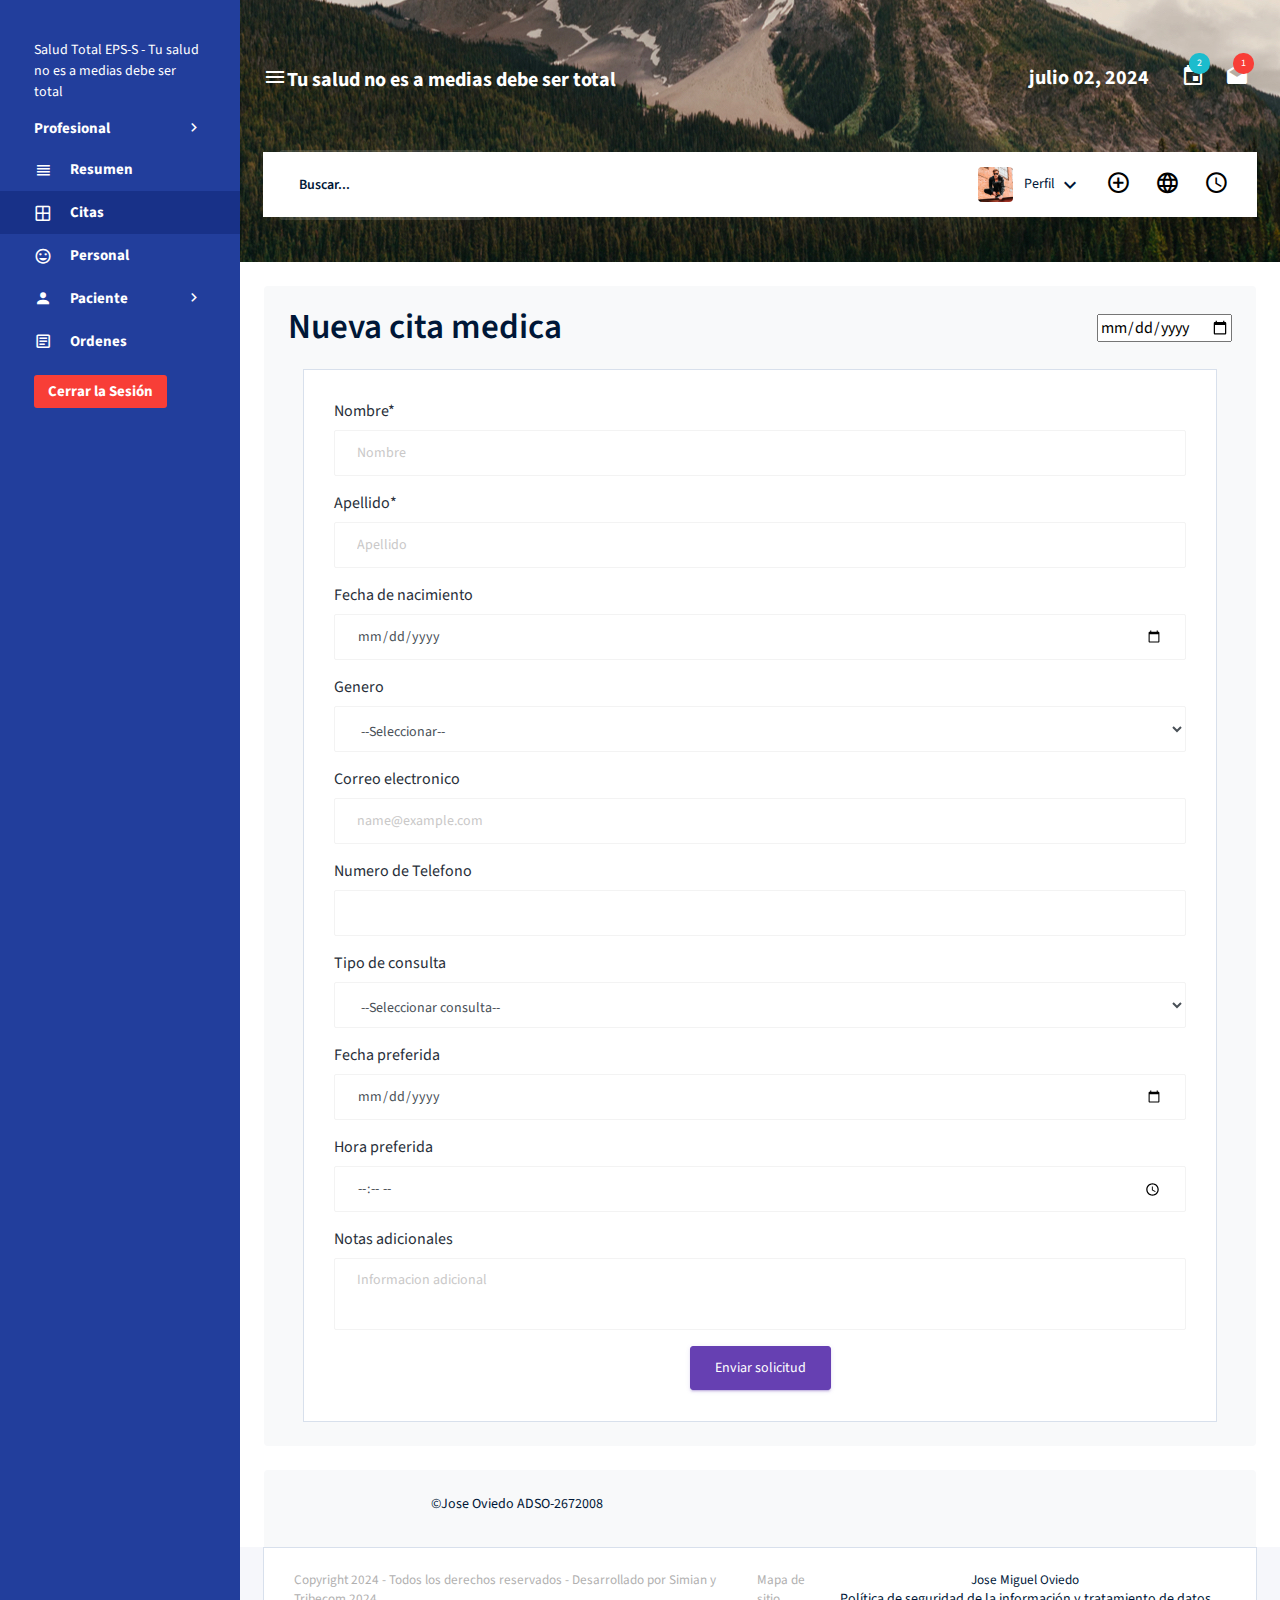
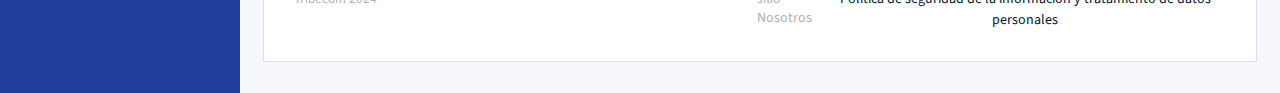
<file: cita.html>
<!DOCTYPE html>
<html lang="en">

<head>
  <!-- Required meta tags -->
  <meta charset="utf-8">
  <meta name="viewport" content="width=device-width, initial-scale=1, shrink-to-fit=no">
  <title>Inicio</title>
  <!-- base:css -->
  <link rel="stylesheet" href="vendors1/mdi/css/materialdesignicons.min.css">
  <link rel="stylesheet" href="vendors1/css/vendor.bundle.base.css">
  <!-- endinject -->
  <!-- plugin css for this page -->
  <!-- End plugin css for this page -->
  <!-- inject:css -->
  <link rel="stylesheet" href="css1/style.css">
  <!-- endinject -->
  <link rel="shortcut icon" href="images1/logo-mini.svg" />
</head>

<body>
  <div class="container-scroller d-flex">
    <!-- partial:./partials/_sidebar.html -->
    <nav class="sidebar sidebar-offcanvas" id="sidebar">
      <ul class="nav">
        <li class="nav-item sidebar-category">
          <p>Salud Total EPS-S - Tu salud no es a medias debe ser total</p>
          <span></span>
        </li>
        <li class="nav-item">
          <a class="nav-link" data-toggle="collapse" href="#ui-basic" aria-expanded="false" aria-controls="ui-basic">
            <span class="menu-title">Profesional</span>
            <i class="menu-arrow"></i>
          </a>
          <div class="collapse" id="ui-basic">
            <ul class="nav flex-column sub-menu">
              <li class="nav-item"> <a class="nav-link" href="">Administrador</a></li>
              <li class="nav-item"> <a class="nav-link" href="">Configuracion</a></li>
            </ul>
          </div>
        <li class="nav-item">
          <a class="nav-link" href="dashboard.html">
            <i class="mdi mdi-view-headline menu-icon"></i>
            <span class="menu-title">Resumen</span>
          </a>
        </li>
        <li class="nav-item">
          <a class="nav-link" href="cita.html">
            <i class="mdi mdi-grid-large menu-icon"></i>
            <span class="menu-title">Citas</span>
          </a>
        </li>
        <li class="nav-item">
          <a class="nav-link" href="personal.html">
            <i class="mdi mdi-emoticon menu-icon"></i>
            <span class="menu-title">Personal</span>
          </a>
        </li>
        <li class="nav-item">
          <a class="nav-link" data-toggle="collapse" href="#auth" aria-expanded="false" aria-controls="auth">
            <i class="mdi mdi-account menu-icon"></i>
            <span class="menu-title">Paciente</span>
            <i class="menu-arrow"></i>
          </a>
          
        </li>
        <li class="nav-item">
          <a class="nav-link" href="orden.html">
            <i class="mdi mdi-file-document-box-outline menu-icon"></i>
            <span class="menu-title">Ordenes</span>
          </a>
        </li>
        <li class="nav-item">
          <a class="nav-link" href="login.html">
            <button class="btn bg-danger btn-sm menu-title">Cerrar la Sesión</button>
          </a>
        </li>
      </ul>
    </nav>
    <!-- partial -->
    <div class="container-fluid page-body-wrapper">
      <!-- partial:./partials/_navbar.html -->
      <nav class="navbar col-lg-12 col-12 px-0 py-0 py-lg-4 d-flex flex-row">
        <div class="navbar-menu-wrapper d-flex align-items-center justify-content-end">
          <button class="navbar-toggler navbar-toggler align-self-center" type="button" data-toggle="minimize">
            <span class="mdi mdi-menu"></span>
          </button>
          <h4 class="font-weight-bold mb-0 d-none d-md-block mt-1 ">Tu salud no es a medias debe ser total</h4>
          <ul class="navbar-nav navbar-nav-right">
            <li class="nav-item">
              <h4 class="mb-0 font-weight-bold d-none d-xl-block"> julio 02, 2024</h4>
            </li>
            <li class="nav-item dropdown mr-1">
              <a class="nav-link count-indicator dropdown-toggle d-flex justify-content-center align-items-center"
                id="messageDropdown" href="#" data-toggle="dropdown">
                <i class="mdi mdi-calendar mx-0"></i>
                <span class="count bg-info">2</span>
              </a>
              <div class="dropdown-menu dropdown-menu-right navbar-dropdown preview-list"
                aria-labelledby="messageDropdown">
                <p class="mb-0 font-weight-normal float-left dropdown-header">Recordatorio</p>
                <a class="dropdown-item preview-item">

                  <div class="preview-thumbnail">
                  </div>
                  <div class="preview-item-content flex-grow">
                  </div>
                </a>
                <a class="dropdown-item preview-item">
                  <div class="preview-thumbnail">
                  </div>
                  <div class="preview-item-content flex-grow">
                    <p class="font-weight-light small-text text-muted mb-0">
                      Tiene 2 nuevos recordatorios
                    </p>
                  </div>
                </a>
              </div>
            </li>
            <li class="nav-item dropdown mr-2">
              <a class="nav-link count-indicator dropdown-toggle d-flex align-items-center justify-content-center"
                id="notificationDropdown" href="#" data-toggle="dropdown">
                <i class="mdi mdi-email-open mx-0"></i>
                <span class="count bg-danger">1</span>
              </a>
              <div class="dropdown-menu dropdown-menu-right navbar-dropdown preview-list"
                aria-labelledby="notificationDropdown">
                <p class="mb-0 font-weight-normal float-left dropdown-header">Tiene un mesaje nuevo</p>
                <div class="preview-thumbnail">
                  <div class="preview-icon bg-success">

                  </div>
                </div>

                <a class="dropdown-item preview-item">
                </a>
              </div>
            </li>
          </ul>
          <button class="navbar-toggler navbar-toggler-right d-lg-none align-self-center" type="button"
            data-toggle="offcanvas">
            <span class="mdi mdi-menu"></span>
          </button>
        </div>
        <div class="navbar-menu-wrapper navbar-search-wrapper d-none d-lg-flex align-items-center">
          <ul class="navbar-nav mr-lg-2">
            <li class="nav-item nav-search d-none d-lg-block">
              <div class="input-group">
                <input type="text" class="form-control" placeholder="Buscar..." aria-label="search"
                  aria-describedby="search">
              </div>
            </li>
          </ul>
          <ul class="navbar-nav navbar-nav-right">
            <li class="nav-item nav-profile dropdown">
              <a class="nav-link dropdown-toggle" href="#" data-toggle="dropdown" id="profileDropdown">
                <img src="images1/faces/face5.jpg" alt="profile" />
                <span class="nav-profile-name">Perfil</span>
              </a>
              <div class="dropdown-menu dropdown-menu-right navbar-dropdown" aria-labelledby="profileDropdown">
                <a class="dropdown-item">
                  <i class="mdi mdi-settings text-primary"></i>
                  Configuracion
                </a>
                <a class="dropdown-item">
                  <a class="nav-link" href="login.html">
                    <button class="btn  btn-sm menu-title">Cerrar Sesión</button>
                  </a>
              </div>
            </li>
            <li class="nav-item">
              <a href="#" class="nav-link icon-link">
                <i class="mdi mdi-plus-circle-outline"></i>
              </a>
            </li>
            <li class="nav-item">
              <a href="#" class="nav-link icon-link">
                <i class="mdi mdi-web"></i>
              </a>
            </li>
            <li class="nav-item">
              <a href="#" class="nav-link icon-link">
                <i class="mdi mdi-clock-outline"></i>
              </a>
            </li>
          </ul>
        </div>
      </nav>
      <!-- partial -->
      <div class="main-panel">
        <div class="container-fluid pt-4 px-4">
          <div class="bg-light rounded p-4 ">
            <div class="d-flex align-items-center justify-content-between mb-4 ">
              <h1 class="mb-0">Nueva cita medica</h1>
              <input type="date">
            </div>
            <div class="container">
              <div class="card gp-4">
                <div class="card-body text-dark ">
                  <form action="" method="post">
                    <div class="row">
                      <div class="col py-2 ">
                        <label for="" class="form-label">Nombre*</label>
                        <input type="text" class="form-control" placeholder="Nombre" required>
                      </div>
                    </div>
                    <div class="row">
                      <div class="col py-2 ">
                        <label for="" class="form-label">Apellido*</label>
                        <input type="text" class="form-control" placeholder="Apellido" required>
                      </div>
                    </div>
                    <div class="row">
                      <div class="col py-2">
                        <label for="" class="form-label">Fecha de nacimiento</label>
                        <input type="date" class="form-control" placeholder="Fecha de nacimiento" required>
                      </div>
                    </div>
                    <div class="row">
                      <div class="col py-2">
                        <label for="" class="form-label">Genero</label>
                        <select name="" id="" class="form-control" required>
                          <option value="" disabled selected>--Seleccionar--</option>
                          <option value="">Masculino</option>
                          <option value="">Femenino</option>
                          <option value="">Otro</option>
                        </select>
                      </div>
                    </div>
                    <div class="row">
                      <div class="col py-2">
                        <label for="email" class="form-label">Correo electronico</label>
                        <input type="email" class="form-control" placeholder="name@example.com" required>
                      </div>
                    </div>
                    <div class="row">
                      <div class="col py-2">
                        <label for="" class="form-label">Numero de Telefono</label>
                        <input type="number" class="form-control" required>
                      </div>
                    </div>
                    <div class="row">
                      <div class="col py-2">
                        <label for="" class="form-label">Tipo de consulta</label>
                        <select name="" id="" class="form-control" required>
                          <option value="" disabled selected>--Seleccionar consulta--</option>
                          <option value="">Consulta general</option>
                          <option value="">Consulta con especialista</option>
                          <option value="">Urgencias</option>
                        </select>
                      </div>
                    </div>
                    <div class="row">
                      <div class="col py-2">
                        <label for="" class="form-label">Fecha preferida</label>
                        <input type="date" class="form-control" placeholder="Fecha de nacimiento" required>
                      </div>
                    </div>
                    <div class="row">
                      <div class="col py-2">
                        <label for="" class="form-label">Hora preferida</label>
                        <input type="time" class="form-control" placeholder="Fecha de nacimiento" required>
                      </div>
                    </div>
                    <div class="row">
                      <div class="col py-2">
                        <label for="" class="form-label">Notas adicionales</label>
                        <textarea name="" class="form-control" rows="3" placeholder="Informacion adicional"></textarea>
                      </div>
                    </div>
                    <div class="row">
                      <div class="col text-center py-2">
                        <a href="#" class="btn btn-primary">Enviar solicitud</a>
                      </div>
                    </div>

                  </form>
                </div>
              </div>
            </div>
          </div>
        </div>
        <div class="container-fluid pt-4 px-4">
          <div class="bg-light rounded-top p-4">
            <div class="row">
              <div class="col-12 col-sm-6 text-center text-sm-start">
                 <p href="">&copy;Jose Oviedo ADSO-2672008</p>
              </div>
            
            </div>
          </div>
        </div>
        <!-- content-wrapper ends -->
        <!-- partial:./partials/_footer.html -->
        <footer class="footer">
          <div class="card">
            <div class="card-body">
              <div class="d-sm-flex justify-content-center justify-content-sm-between">
                <span class="text-muted d-block text-center text-sm-left d-sm-inline-block">Copyright 2024 - Todos los derechos reservados - Desarrollado por Simian y Tribecom 
                  2024</span>
                <span class="text-muted d-block text-center text-sm-left d-sm-inline-block">Mapa de sitio  <p
                    href="" target="_blank">Nosotros</p></span>
                <span class="float-none float-sm-right d-block mt-1 mt-sm-0 text-center"> Jose Miguel Oviedo <p
                    href="" target="_blank">Política de seguridad de la información y tratamiento de datos personales</p> </span>
              </div>
            </div>
          </div>
        </footer>
        <!-- partial -->
      </div>
      <!-- main-panel ends -->
    </div>
    <!-- page-body-wrapper ends -->
  </div>
  <!-- container-scroller -->

  <!-- base:js -->
  <script src="vendors1/js/vendor.bundle.base.js"></script>
  <!-- endinject -->
  <!-- Plugin js for this page-->
  <script src="vendors1/chart.js/Chart.min.js"></script>
  <!-- End plugin js for this page-->
  <!-- inject:js -->
  <script src="js/off-canvas.js"></script>
  <script src="js/hoverable-collapse.js"></script>
  <script src="js/template.js"></script>
  <!-- endinject -->
  <!-- plugin js for this page -->
  <!-- End plugin js for this page -->
  <!-- Custom js for this page-->
  <script src="js/dashboard.js"></script>
  <!-- End custom js for this page-->
  <link rel="stylesheet" href="https://cdn.jsdelivr.net/npm/bootstrap-icons@1.11.3/font/bootstrap-icons.min.css">
</body>

</html>
</file>
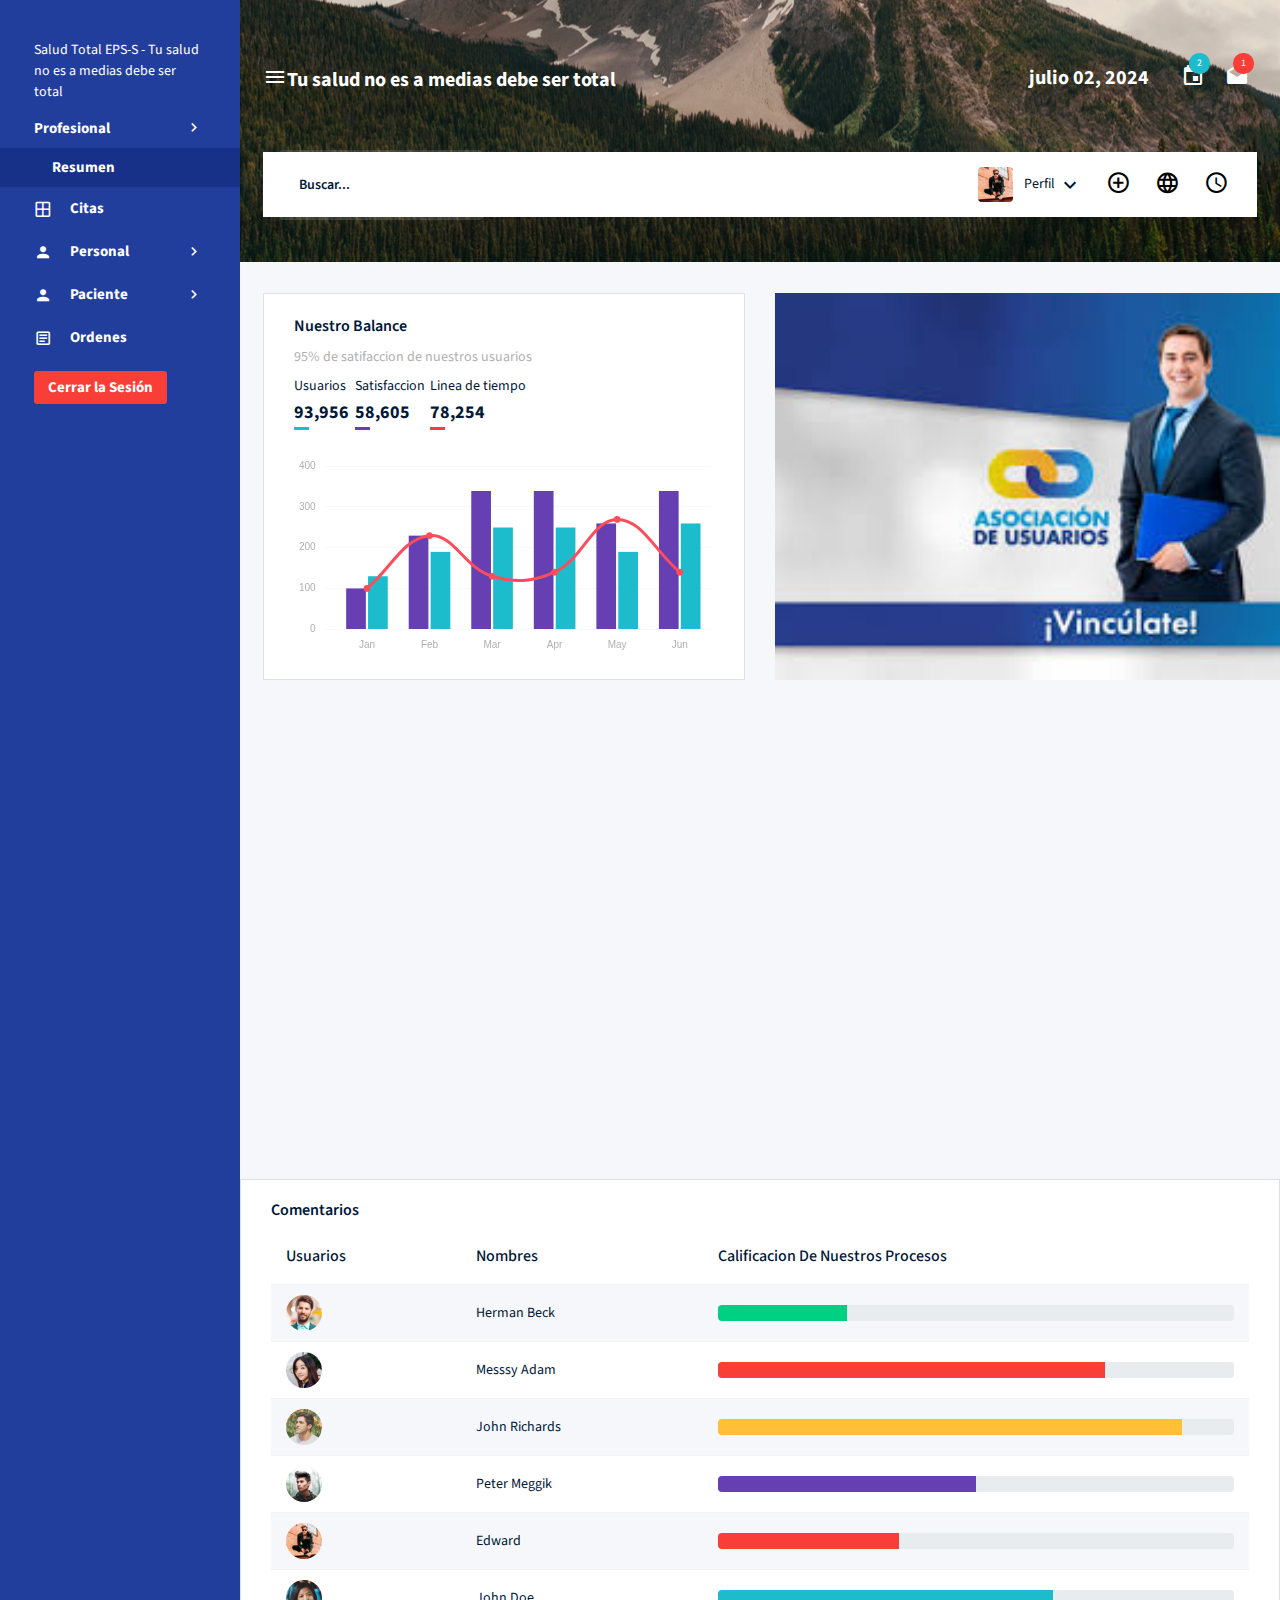
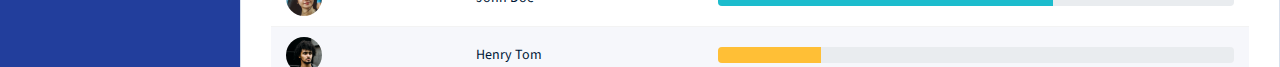
<file: dashboard.html>
<!DOCTYPE html>
<html lang="en">

<head>
  <!-- Required meta tags -->
  <meta charset="utf-8">
  <meta name="viewport" content="width=device-width, initial-scale=1, shrink-to-fit=no">
  <title>Inicio</title>
  <!-- base:css -->
  <link rel="stylesheet" href="vendors1/mdi/css/materialdesignicons.min.css">
  <link rel="stylesheet" href="vendors1/css/vendor.bundle.base.css">
  <!-- endinject -->
  <!-- plugin css for this page -->
  <!-- End plugin css for this page -->
  <!-- inject:css -->
  <link rel="stylesheet" href="css1/style.css">
  <!-- endinject -->
  <link rel="shortcut icon" href="images1/logo-mini.svg" />
</head>

<body>
  <div class="container-scroller d-flex">
    <!-- partial:./partials/_sidebar.html -->
    <nav class="sidebar sidebar-offcanvas" id="sidebar">
      <ul class="nav">
        <li class="nav-item sidebar-category">
          <p>Salud Total EPS-S - Tu salud no es a medias debe ser total</p>
          <span></span>
        </li>
        <li class="nav-item">
          <a class="nav-link" data-toggle="collapse" href="#ui-basic" aria-expanded="false" aria-controls="ui-basic">
            <span class="menu-title">Profesional</span>
            <i class="menu-arrow"></i>
          </a>
          <div class="collapse" id="ui-basic">
            <ul class="nav flex-column sub-menu">
              <li class="nav-item"> <a class="nav-link" href="">Administrador</a></li>
              <li class="nav-item"> <a class="nav-link" href="">Configuracion</a></li>
            </ul>
          </div>
        </li>
        <li class="nav-item">
          <a class="nav-link" href="dashboard.html">
            <i class="mdi  menu-icon"></i>
            <span class="menu-title">Resumen</span>
          </a>
        </li>
        <li class="nav-item">
          <a class="nav-link" href="cita.html">
            <i class="mdi mdi-grid-large menu-icon"></i>
            <span class="menu-title">Citas</span>
          </a>
        </li>
        <li class="nav-item">
          <a class="nav-link" data-toggle="collapse" href="#auth" aria-expanded="false" aria-controls="auth">
            <i class="mdi mdi-account menu-icon"></i>
            <span class="menu-title">Personal</span>
            <i class="menu-arrow"></i>
          </a>
          <div class="collapse" id="auth">
            <ul class="nav flex-column sub-menu">
              <li class="nav-item"> <a class="nav-link" href="personal.html"> Nuevo Personal</a></li>
              <li class="nav-item"> <a class="nav-link" href=""> Médico </a></li>
              <li class="nav-item"> <a class="nav-link" href=""> Asistencial </a></li>
              <li class="nav-item"> <a class="nav-link" href=""> Administrativo </a></li>
            </ul>
          </div>
        </li>
        
        <li class="nav-item">
          <a class="nav-link" data-toggle="collapse" href="#authe" aria-expanded="false" aria-controls="authe">
            <i class="mdi mdi-account menu-icon"></i>
            <span class="menu-title">Paciente</span>
            <i class="menu-arrow"></i>
          </a>
          <div class="collapse" id="authe">
            <ul class="nav flex-column sub-menu">
              <li class="nav-item"> <a class="nav-link" href="paciente.html"> Nuevo Paciente </a></li>
              <li class="nav-item"> <a class="nav-link" href=""> Historial Del Paciente</a></li>
              <li class="nav-item"> <a class="nav-link" href="receta.html"> Recetas Médica</a></li>
              <li class="nav-item"> <a class="nav-link" href="orden.html"> Ordenes Médicas</a></li>
            </ul>
          </div>
        </li>
        <li class="nav-item">
          <a class="nav-link" href="orden.html">
            <i class="mdi mdi-file-document-box-outline menu-icon"></i>
            <span class="menu-title">Ordenes</span>
          </a>
        </li>
        <li class="nav-item">
          <a class="nav-link" href="index.html">
            <button class="btn bg-danger btn-sm menu-title">Cerrar la Sesión</button>
          </a>
        </li>
      </ul>
    </nav>
    <!-- partial -->
    <div class="container-fluid page-body-wrapper">
      <!-- partial:./partials/_navbar.html -->
      <nav class="navbar col-lg-12 col-12 px-0 py-0 py-lg-4 d-flex flex-row">
        <div class="navbar-menu-wrapper d-flex align-items-center justify-content-end">
          <button class="navbar-toggler navbar-toggler align-self-center" type="button" data-toggle="minimize">
            <span class="mdi mdi-menu"></span>
          </button>
          <h4 class="font-weight-bold mb-0 d-none d-md-block mt-1 ">Tu salud no es a medias debe ser total</h4>
          <ul class="navbar-nav navbar-nav-right">
            <li class="nav-item">
              <h4 class="mb-0 font-weight-bold d-none d-xl-block"> julio 02, 2024</h4>
            </li>
            <li class="nav-item dropdown mr-1">
              <a class="nav-link count-indicator dropdown-toggle d-flex justify-content-center align-items-center"
                id="messageDropdown" href="#" data-toggle="dropdown">
                <i class="mdi mdi-calendar mx-0"></i>
                <span class="count bg-info">2</span>
              </a>
              <div class="dropdown-menu dropdown-menu-right navbar-dropdown preview-list"
                aria-labelledby="messageDropdown">
                <p class="mb-0 font-weight-normal float-left dropdown-header">Recordatorio</p>
                <a class="dropdown-item preview-item">

                  <div class="preview-thumbnail">
                  </div>
                  <div class="preview-item-content flex-grow">
                  </div>
                </a>
                <a class="dropdown-item preview-item">
                  <div class="preview-thumbnail">
                  </div>
                  <div class="preview-item-content flex-grow">
                    <p class="font-weight-light small-text text-muted mb-0">
                      Tiene 2 nuevos recordatorios
                    </p>
                  </div>
                </a>
              </div>
            </li>
            <li class="nav-item dropdown mr-2">
              <a class="nav-link count-indicator dropdown-toggle d-flex align-items-center justify-content-center"
                id="notificationDropdown" href="#" data-toggle="dropdown">
                <i class="mdi mdi-email-open mx-0"></i>
                <span class="count bg-danger">1</span>
              </a>
              <div class="dropdown-menu dropdown-menu-right navbar-dropdown preview-list"
                aria-labelledby="notificationDropdown">
                <p class="mb-0 font-weight-normal float-left dropdown-header">Tiene un mesaje nuevo</p>
                <div class="preview-thumbnail">
                  <div class="preview-icon bg-success">

                  </div>
                </div>

                <a class="dropdown-item preview-item">
                </a>
              </div>
            </li>
          </ul>
          <button class="navbar-toggler navbar-toggler-right d-lg-none align-self-center" type="button"
            data-toggle="offcanvas">
            <span class="mdi mdi-menu"></span>
          </button>
        </div>
        <div class="navbar-menu-wrapper navbar-search-wrapper d-none d-lg-flex align-items-center">
          <ul class="navbar-nav mr-lg-2">
            <li class="nav-item nav-search d-none d-lg-block">
              <div class="input-group">
                <input type="text" class="form-control" placeholder="Buscar..." aria-label="search"
                  aria-describedby="search">
              </div>
            </li>
          </ul>
          <ul class="navbar-nav navbar-nav-right">
            <li class="nav-item nav-profile dropdown">
              <a class="nav-link dropdown-toggle" href="#" data-toggle="dropdown" id="profileDropdown">
                <img src="images1/faces/face5.jpg" alt="profile" />
                <span class="nav-profile-name">Perfil</span>
              </a>
              
            </li>
            <li class="nav-item">
              <a href="#" class="nav-link icon-link">
                <i class="mdi mdi-plus-circle-outline"></i>
              </a>
            </li>
            <li class="nav-item">
              <a href="#" class="nav-link icon-link">
                <i class="mdi mdi-web"></i>
              </a>
            </li>
            <li class="nav-item">
              <a href="#" class="nav-link icon-link">
                <i class="mdi mdi-clock-outline"></i>
              </a>
            </li>
          </ul>
        </div>
      </nav>
      <!-- partial -->
      <div class="main-panel">
        <div class="content-wrapper">
          <div class="row">
            <div class="col-12 col-xl-6 grid-margin stretch-card">
              <div class="row w-100 flex-grow">
                <div class="col-md-12 grid-margin stretch-card">
                  <div class="card">
                    <div class="card-body">
                      <p class="card-title">Nuestro Balance </p>
                      <p class="text-muted">95% de satifaccion de nuestros usuarios</p>
                      <div class="row mb-3">
                        <div class="col-md-7">
                          <div class="d-flex justify-content-between traffic-status">
                            <div class="item">
                              <p class="mb-">Usuarios</p>
                              <h5 class="font-weight-bold mb-0">93,956</h5>
                              <div class="color-border"></div>
                            </div>
                            <div class="item">
                              <p class="mb-">Satisfaccion</p>
                              <h5 class="font-weight-bold mb-0">58,605</h5>
                              <div class="color-border"></div>
                            </div>
                            <div class="item">
                              <p class="mb-">Linea de tiempo</p>
                              <h5 class="font-weight-bold mb-0">78,254</h5>
                              <div class="color-border"></div>
                            </div>
                          </div>
                        </div>
                        <div class="col-md-5">
                          <ul class="nav nav-pills nav-pills-custom justify-content-md-end" id="pills-tab-custom"
                            role="tablist">
                          </ul>
                        </div>
                      </div>
                      <canvas id="audience-chart"></canvas>
                    </div>
                  </div>
                </div>
              </div>
            </div>
            <div class="col-10 col-xl-6 grid-margin stretch-card d-flex justify-content-center">
              <div class="row w-100 flex-grow">
                <div class="col-md-6 grid-margin stretch-card">
                  <img src="images1/vinculate.png" alt="">
                </div>
              </div>
            </div>
          </div>
        </div>
        <div class="row">
          <div class="col-lg-12 grid-margin stretch-card">
            <div class="card">
              <div class="card-body">
                <h4 class="card-title">Comentarios</h4>
                <div class="table-responsive">
                  <table class="table table-striped">
                    <thead>
                      <tr>
                        <th>
                          Usuarios
                        </th>
                        <th>
                          Nombres
                        </th>
                        <th>
                          Calificacion De Nuestros Procesos
                        </th>
                      </tr>
                    </thead>
                    <tbody>
                      <tr>
                        <td class="py-1">
                          <img src="images1/faces/face1.jpg" alt="image" />
                        </td>
                        <td>
                          Herman Beck
                        </td>
                        <td>
                          <div class="progress">
                            <div class="progress-bar bg-success" role="progressbar" style="width: 25%"
                              aria-valuenow="25" aria-valuemin="0" aria-valuemax="100"></div>
                          </div>
                        </td>

                      </tr>
                      <tr>
                        <td class="py-1">
                          <img src="images1/faces/face2.jpg" alt="image" />
                        </td>
                        <td>
                          Messsy Adam
                        </td>
                        <td>
                          <div class="progress">
                            <div class="progress-bar bg-danger" role="progressbar" style="width: 75%" aria-valuenow="75"
                              aria-valuemin="0" aria-valuemax="100"></div>
                          </div>
                        </td>

                      </tr>
                      <tr>
                        <td class="py-1">
                          <img src="images1/faces/face3.jpg" alt="image" />
                        </td>
                        <td>
                          John Richards
                        </td>
                        <td>
                          <div class="progress">
                            <div class="progress-bar bg-warning" role="progressbar" style="width: 90%"
                              aria-valuenow="90" aria-valuemin="0" aria-valuemax="100"></div>
                          </div>
                        </td>

                      </tr>
                      <tr>
                        <td class="py-1">
                          <img src="images1/faces/face4.jpg" alt="image" />
                        </td>
                        <td>
                          Peter Meggik
                        </td>
                        <td>
                          <div class="progress">
                            <div class="progress-bar bg-primary" role="progressbar" style="width: 50%"
                              aria-valuenow="50" aria-valuemin="0" aria-valuemax="100"></div>
                          </div>
                        </td>

                      </tr>
                      <tr>
                        <td class="py-1">
                          <img src="images1/faces/face5.jpg" alt="image" />
                        </td>
                        <td>
                          Edward
                        </td>
                        <td>
                          <div class="progress">
                            <div class="progress-bar bg-danger" role="progressbar" style="width: 35%" aria-valuenow="35"
                              aria-valuemin="0" aria-valuemax="100"></div>
                          </div>
                        </td>

                      </tr>
                      <tr>
                        <td class="py-1">
                          <img src="images1/faces/face6.jpg" alt="image" />
                        </td>
                        <td>
                          John Doe
                        </td>
                        <td>
                          <div class="progress">
                            <div class="progress-bar bg-info" role="progressbar" style="width: 65%" aria-valuenow="65"
                              aria-valuemin="0" aria-valuemax="100"></div>
                          </div>
                        </td>

                      </tr>
                      <tr>
                        <td class="py-1">
                          <img src="images1/faces/face7.jpg" alt="image" />
                        </td>
                        <td>
                          Henry Tom
                        </td>
                        <td>
                          <div class="progress">
                            <div class="progress-bar bg-warning" role="progressbar" style="width: 20%"
                              aria-valuenow="20" aria-valuemin="0" aria-valuemax="100"></div>
                          </div>
                        </td>

                      </tr>
                    </tbody>
                  </table>
                </div>
              </div>
            </div>
          </div>
        </div>
        <!-- row end -->
        <div class="row">
          <div class="col-md-4 grid-margin stretch-card">
            <div class="card bg-facebook d-flex align-items-center">
              <div class="card-body py-5">
                <div
                  class="d-flex flex-row align-items-center flex-wrap justify-content-md-center justify-content-xl-start py-1">
                  <i class="mdi mdi-facebook text-white icon-lg"></i>
                  <div class="ml-3 ml-md-0 ml-xl-3">
                    <h5 class="text-white font-weight-bold">2.62 M. Comunidad</h5>
                    <p class="mt-2 text-white card-text">Siguenos</p>
                  </div>
                </div>
              </div>
            </div>
          </div>
          <div class="col-md-4 grid-margin stretch-card">
            <div class="card bg-google d-flex align-items-center">
              <div class="card-body py-5">
                <div
                  class="d-flex flex-row align-items-center flex-wrap justify-content-md-center justify-content-xl-start py-1">
                  <i class="mdi mdi-google-plus text-white icon-lg"></i>
                  <div class="ml-3 ml-md-0 ml-xl-3">
                    <h5 class="text-white font-weight-bold">3.4 M. Usuarios</h5>
                    <p class="mt-2 text-white card-text">Escribenos</p>
                  </div>
                </div>
              </div>
            </div>
          </div>
          <div class="col-md-4 grid-margin stretch-card">
            <div class="card bg-twitter d-flex align-items-center">
              <div class="card-body py-5">
                <div
                  class="d-flex flex-row align-items-center flex-wrap justify-content-md-center justify-content-xl-start py-1">
                  <i class="mdi mdi-twitter text-white icon-lg"></i>
                  <div class="ml-3 ml-md-0 ml-xl-3">
                    <h5 class="text-white font-weight-bold">3.8 M. Seguidaores</h5>
                    <p class="mt-2 text-white card-text">Dejanos Tu Opinion</p>
                  </div>
                </div>
              </div>
            </div>
          </div>
        </div>
        <!-- row end -->
      </div>
      <!-- content-wrapper ends -->
      <!-- partial:./partials/_footer.html -->
      <footer class="footer">
        <div class="card">
          <div class="card-body">
            <div class="d-sm-flex justify-content-center justify-content-sm-between">
              <span class="text-muted d-block text-center text-sm-left d-sm-inline-block">Copyright 2024 - Todos los derechos reservados - Desarrollado por Simian y Tribecom 
                2024</span>
              <span class="text-muted d-block text-center text-sm-left d-sm-inline-block">Mapa de sitio  <p
                  href="" target="_blank">Nosotros</p></span>
              <span class="float-none float-sm-right d-block mt-1 mt-sm-0 text-center"> Jose Miguel Oviedo <p
                  href="" target="_blank">Política de seguridad de la información y tratamiento de datos personales</p> </span>
            </div>
          </div>
        </div>
      </footer>
      <!-- partial -->
    </div>
    <!-- main-panel ends -->
  </div>
  <!-- page-body-wrapper ends -->
  </div>
  <!-- container-scroller -->

  <!-- base:js -->
  <script src="vendors1/js/vendor.bundle.base.js"></script>
  <!-- endinject -->
  <!-- Plugin js for this page-->
  <script src="vendors1/chart.js/Chart.min.js"></script>
  <!-- End plugin js for this page-->
  <!-- inject:js -->
  <script src="js/off-canvas.js"></script>
  <script src="js/hoverable-collapse.js"></script>
  <script src="js/template.js"></script>
  <!-- endinject -->
  <!-- plugin js for this page -->
  <!-- End plugin js for this page -->
  <!-- Custom js for this page-->
  <script src="js/dashboard.js"></script>
  <!-- End custom js for this page-->
  <link rel="stylesheet" href="https://cdn.jsdelivr.net/npm/bootstrap-icons@1.11.3/font/bootstrap-icons.min.css">
</body>

</html>
</file>
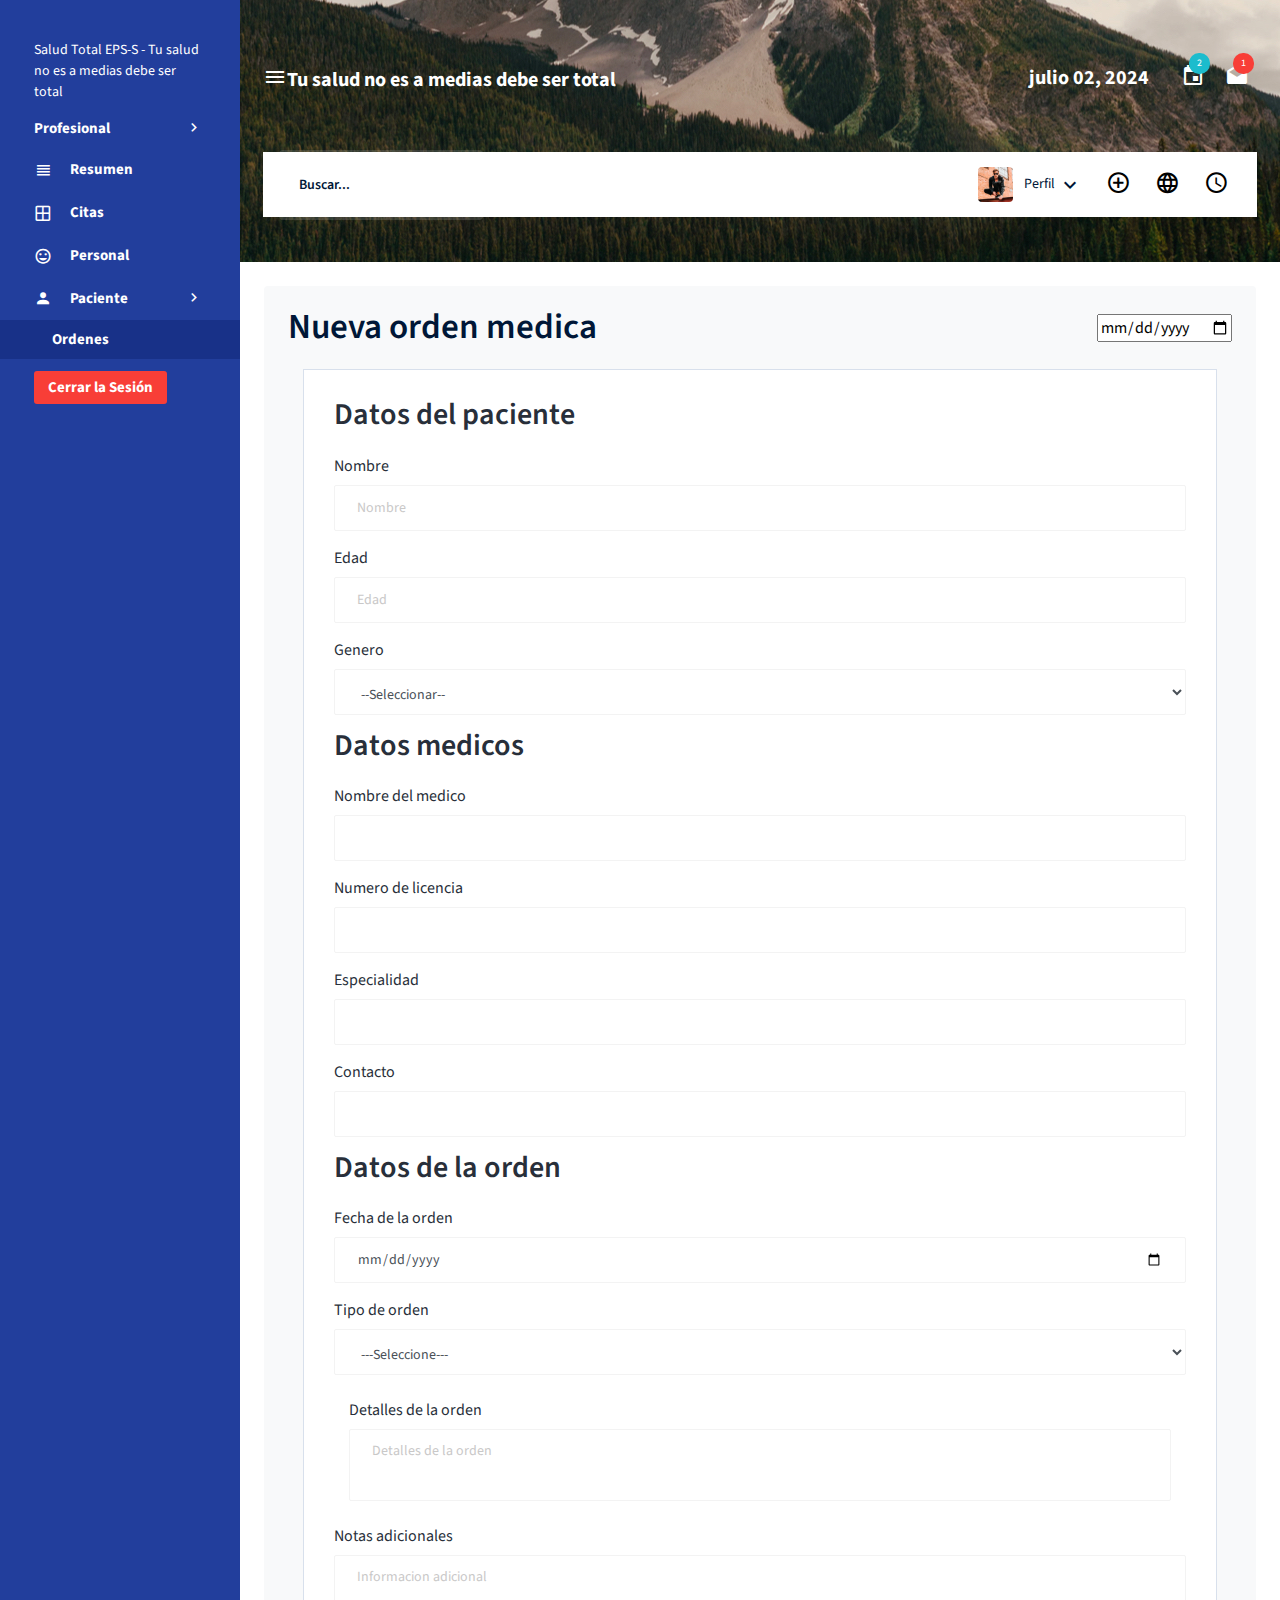
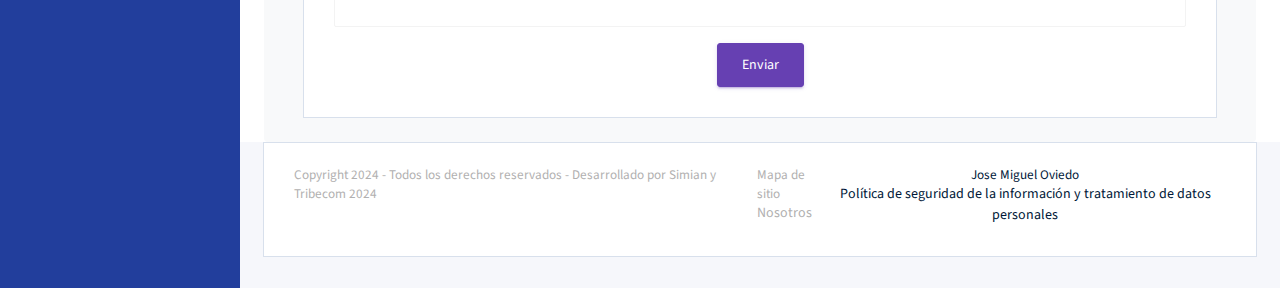
<file: orden.html>
<!DOCTYPE html>
<html lang="en">

<head>
  <!-- Required meta tags -->
  <meta charset="utf-8">
  <meta name="viewport" content="width=device-width, initial-scale=1, shrink-to-fit=no">
  <title>Inicio</title>
  <!-- base:css -->
  <link rel="stylesheet" href="vendors1/mdi/css/materialdesignicons.min.css">
  <link rel="stylesheet" href="vendors1/css/vendor.bundle.base.css">
  <!-- endinject -->
  <!-- plugin css for this page -->
  <!-- End plugin css for this page -->
  <!-- inject:css -->
  <link rel="stylesheet" href="css1/style.css">
  <!-- endinject -->
  <link rel="shortcut icon" href="images1/logo-mini.svg" />
</head>

<body>
  <div class="container-scroller d-flex">
    <!-- partial:./partials/_sidebar.html -->
    <nav class="sidebar sidebar-offcanvas" id="sidebar">
      <ul class="nav">
        <li class="nav-item sidebar-category">
          <p>Salud Total EPS-S - Tu salud no es a medias debe ser total</p>
          <span></span>
        </li>
        <li class="nav-item">
          <a class="nav-link" data-toggle="collapse" href="#ui-basic" aria-expanded="false" aria-controls="ui-basic">
            <span class="menu-title">Profesional</span>
            <i class="menu-arrow"></i>
          </a>
          <div class="collapse" id="ui-basic">
            <ul class="nav flex-column sub-menu">
              <li class="nav-item"> <a class="nav-link" href="">Administrador</a></li>
              <li class="nav-item"> <a class="nav-link" href="">Configuracion</a></li>
            </ul>
          </div>
        </li>
        <li class="nav-item">
          <a class="nav-link" href="dashboard.html">
            <i class="mdi mdi-view-headline menu-icon"></i>
            <span class="menu-title">Resumen</span>
          </a>
        </li>
        <li class="nav-item">
          <a class="nav-link" href="cita.html">
            <i class="mdi mdi-grid-large menu-icon"></i>
            <span class="menu-title">Citas</span>
          </a>
        </li>
        <li class="nav-item">
          <a class="nav-link" href="personal.html">
            <i class="mdi mdi-emoticon menu-icon"></i>
            <span class="menu-title">Personal</span>
          </a>
          <div class="collapse" id="auth">
            <ul class="nav flex-column sub-menu">
              <li class="nav-item"> <a class="nav-link" href="personal.html"> Nuevo Personal</a></li>
              <li class="nav-item"> <a class="nav-link" href=""> Medico </a></li>
              <li class="nav-item"> <a class="nav-link" href=""> Acistencial </a></li>
              <li class="nav-item"> <a class="nav-link" href=""> Administrativo </a></li>
            </ul>
          </div>
        </li>
        <li class="nav-item">
          <a class="nav-link" data-toggle="collapse" href="#authe" aria-expanded="false" aria-controls="authe">
            <i class="mdi mdi-account menu-icon"></i>
            <span class="menu-title">Paciente</span>
            <i class="menu-arrow"></i>
          </a>
          <div class="collapse" id="authe">
            <ul class="nav flex-column sub-menu">
              <li class="nav-item"> <a class="nav-link" href="paciente.html"> Nuevo Pasiente </a></li>
              <li class="nav-item"> <a class="nav-link" href=""> Historial Del Pasiente</a></li>
              <li class="nav-item"> <a class="nav-link" href="receta.html"> Recetas Medica</a></li>
              <li class="nav-item"> <a class="nav-link" href=""> Ordenes Medicas</a></li>
            </ul>
          </div>
        </li>
        <li class="nav-item">
          <a class="nav-link" href="orden.html">
            <i class="mdi  menu-icon"></i>
            <span class="menu-title">Ordenes</span>
          </a>
        </li>
        <li class="nav-item">
          <a class="nav-link" href="login.html">
            <button class="btn bg-danger btn-sm menu-title">Cerrar la Sesión</button>
          </a>
        </li>
      </ul>
    </nav>
    <!-- partial -->
    <div class="container-fluid page-body-wrapper">
      <!-- partial:./partials/_navbar.html -->
      <nav class="navbar col-lg-12 col-12 px-0 py-0 py-lg-4 d-flex flex-row">
        <div class="navbar-menu-wrapper d-flex align-items-center justify-content-end">
          <button class="navbar-toggler navbar-toggler align-self-center" type="button" data-toggle="minimize">
            <span class="mdi mdi-menu"></span>
          </button>
          <h4 class="font-weight-bold mb-0 d-none d-md-block mt-1 ">Tu salud no es a medias debe ser total</h4>
          <ul class="navbar-nav navbar-nav-right">
            <li class="nav-item">
              <h4 class="mb-0 font-weight-bold d-none d-xl-block"> julio 02, 2024</h4>
            </li>
            <li class="nav-item dropdown mr-1">
              <a class="nav-link count-indicator dropdown-toggle d-flex justify-content-center align-items-center"
                id="messageDropdown" href="#" data-toggle="dropdown">
                <i class="mdi mdi-calendar mx-0"></i>
                <span class="count bg-info">2</span>
              </a>
              <div class="dropdown-menu dropdown-menu-right navbar-dropdown preview-list"
                aria-labelledby="messageDropdown">
                <p class="mb-0 font-weight-normal float-left dropdown-header">Recordatorio</p>
                <a class="dropdown-item preview-item">

                  <div class="preview-thumbnail">
                  </div>
                  <div class="preview-item-content flex-grow">
                  </div>
                </a>
                <a class="dropdown-item preview-item">
                  <div class="preview-thumbnail">
                  </div>
                  <div class="preview-item-content flex-grow">
                    <p class="font-weight-light small-text text-muted mb-0">
                      Tiene 2 nuevos recordatorios
                    </p>
                  </div>
                </a>
              </div>
            </li>
            <li class="nav-item dropdown mr-2">
              <a class="nav-link count-indicator dropdown-toggle d-flex align-items-center justify-content-center"
                id="notificationDropdown" href="#" data-toggle="dropdown">
                <i class="mdi mdi-email-open mx-0"></i>
                <span class="count bg-danger">1</span>
              </a>
              <div class="dropdown-menu dropdown-menu-right navbar-dropdown preview-list"
                aria-labelledby="notificationDropdown">
                <p class="mb-0 font-weight-normal float-left dropdown-header">Tiene un mesaje nuevo</p>
                <div class="preview-thumbnail">
                  <div class="preview-icon bg-success">

                  </div>
                </div>

                <a class="dropdown-item preview-item">
                </a>
              </div>
            </li>
          </ul>
          <button class="navbar-toggler navbar-toggler-right d-lg-none align-self-center" type="button"
            data-toggle="offcanvas">
            <span class="mdi mdi-menu"></span>
          </button>
        </div>
        <div class="navbar-menu-wrapper navbar-search-wrapper d-none d-lg-flex align-items-center">
          <ul class="navbar-nav mr-lg-2">
            <li class="nav-item nav-search d-none d-lg-block">
              <div class="input-group">
                <input type="text" class="form-control" placeholder="Buscar..." aria-label="search"
                  aria-describedby="search">
              </div>
            </li>
          </ul>
          <ul class="navbar-nav navbar-nav-right">
            <li class="nav-item nav-profile dropdown">
              <a class="nav-link dropdown-toggle" href="#" data-toggle="dropdown" id="profileDropdown">
                <img src="images1/faces/face5.jpg" alt="profile" />
                <span class="nav-profile-name">Perfil</span>
              </a>
              <div class="dropdown-menu dropdown-menu-right navbar-dropdown" aria-labelledby="profileDropdown">
                <a class="dropdown-item">
                  <i class="mdi mdi-settings text-primary"></i>
                  Configuracion
                </a>
                <a class="dropdown-item">
                  <a class="nav-link" href="login.html">
                    <button class="btn  btn-sm menu-title">Cerrar Sesión</button>
                  </a>
              </div>
            </li>
            <li class="nav-item">
              <a href="#" class="nav-link icon-link">
                <i class="mdi mdi-plus-circle-outline"></i>
              </a>
            </li>
            <li class="nav-item">
              <a href="#" class="nav-link icon-link">
                <i class="mdi mdi-web"></i>
              </a>
            </li>
            <li class="nav-item">
              <a href="#" class="nav-link icon-link">
                <i class="mdi mdi-clock-outline"></i>
              </a>
            </li>
          </ul>
        </div>
      </nav>
      <!-- partial -->
      <div class="main-panel">
        <div class="container-fluid pt-4 px-4">
          <div class="bg-light rounded p-4 ">
            <div class="d-flex align-items-center justify-content-between mb-4 ">
              <h1 class="mb-0">Nueva orden medica</h1>
              <input type="date">
            </div>
            <div class="container">
              <div class="card gp-4">
                <div class="card-body text-dark ">
                  <form action="" method="post">
                    <div class="py-2">
                      <h2>Datos del paciente</h2>
                    </div>
                    <div class="row">
                      <div class="col py-2 ">
                        <label for="" class="form-label">Nombre</label>
                        <input type="text" class="form-control" placeholder="Nombre" required>
                      </div>
                    </div>
                    <div class="row">
                      <div class="col py-2 ">
                        <label for="" class="form-label">Edad</label>
                        <input type="text" class="form-control" placeholder="Edad" required>
                      </div>
                    </div>
                    <div class="row">
                      <div class="col py-2">
                        <label for="" class="form-label">Genero</label>
                        <select name="" id="" class="form-control" required>
                          <option value="" disabled selected>--Seleccionar--</option>
                          <option value="">Masculino</option>
                          <option value="">Femenino</option>
                          <option value="">Otro</option>
                        </select>
                      </div>
                    </div>
                    <div class="py-2">
                      <h2>Datos medicos</h2>
                    </div>

                    <div class="row">
                      <div class="col py-2">
                        <label for="" class="form-label">Nombre del medico</label>
                        <input type="text" class="form-control" placeholder="" required>
                      </div>
                    </div>
                    <div class="row">
                      <div class="col py-2">
                        <label for="" class="form-label">Numero de licencia</label>
                        <input type="text" class="form-control" required>
                      </div>
                    </div>
                    <div class="row">
                      <div class="col py-2">
                        <label for="" class="form-label">Especialidad</label>
                        <input type="text" class="form-control" required>
                      </div>
                    </div>
                    <div class="row">
                      <div class="col py-2">
                        <label for="" class="form-label">Contacto</label>
                        <input type="number" class="form-control" placeholder="" required>
                      </div>
                    </div>
                    <div class="py-2">
                      <h2>Datos de la orden</h2>
                    </div>
                    <div class="row">
                      <div class="col py-2">
                        <label for="" class="form-label">Fecha de la orden</label>
                        <input type="date" class="form-control" placeholder="" required>
                      </div>
                    </div>
                    <div class="row">
                      <div class="col py-2">
                        <label for="" class="form-label">Tipo de orden</label>
                        <select name="" id="" class="form-control">
                          <option value="" disabled selected>---Seleccione---</option>
                          <option value="">Prueba de Laboratorio</option>
                          <option value="">Imagenología</option>
                          <option value="">Terapia</option>
                          <option value="">Consulta</option>
                          <option value="">Otro</option>
                        </select>
                      </div>
                    </div>
                    <div class="row">
                      <div class="col py-2">
                        <div class="col py-2">
                          <label for="" class="form-label">Detalles de la orden</label>
                          <textarea name="" class="form-control" rows="3" placeholder="Detalles de la orden"></textarea>
                        </div>
                      </div>
                    </div>
                    <div class="row">
                      <div class="col py-2">
                        <label for="" class="form-label">Notas adicionales</label>
                        <textarea name="" class="form-control" rows="3" placeholder="Informacion adicional"></textarea>
                      </div>
                    </div>
                    <div class="row">
                      <div class="col text-center py-2">
                        <a href="#" class="btn btn-primary">Enviar</a>
                      </div>
                    </div>
                  </form>
                </div>
              </div>
            </div>
          </div>
        </div>
        <!-- content-wrapper ends -->
        <!-- partial:./partials/_footer.html -->
        <footer class="footer">
          <div class="card">
            <div class="card-body">
              <div class="d-sm-flex justify-content-center justify-content-sm-between">
                <span class="text-muted d-block text-center text-sm-left d-sm-inline-block">Copyright 2024 - Todos los derechos reservados - Desarrollado por Simian y Tribecom 
                  2024</span>
                <span class="text-muted d-block text-center text-sm-left d-sm-inline-block">Mapa de sitio  <p
                    href="" target="_blank">Nosotros</p></span>
                <span class="float-none float-sm-right d-block mt-1 mt-sm-0 text-center"> Jose Miguel Oviedo <p
                    href="" target="_blank">Política de seguridad de la información y tratamiento de datos personales</p> </span>
              </div>
            </div>
          </div>
        </footer>
        <!-- partial -->
      </div>
      <!-- main-panel ends -->
    </div>
    <!-- page-body-wrapper ends -->
  </div>
  <!-- container-scroller -->

  <!-- base:js -->
  <script src="vendors1/js/vendor.bundle.base.js"></script>
  <!-- endinject -->
  <!-- Plugin js for this page-->
  <script src="vendors1/chart.js/Chart.min.js"></script>
  <!-- End plugin js for this page-->
  <!-- inject:js -->
  <script src="js/off-canvas.js"></script>
  <script src="js/hoverable-collapse.js"></script>
  <script src="js/template.js"></script>
  <!-- endinject -->
  <!-- plugin js for this page -->
  <!-- End plugin js for this page -->
  <!-- Custom js for this page-->
  <script src="js/dashboard.js"></script>
  <!-- End custom js for this page-->
  <link rel="stylesheet" href="https://cdn.jsdelivr.net/npm/bootstrap-icons@1.11.3/font/bootstrap-icons.min.css">
</body>

</html>
</file>
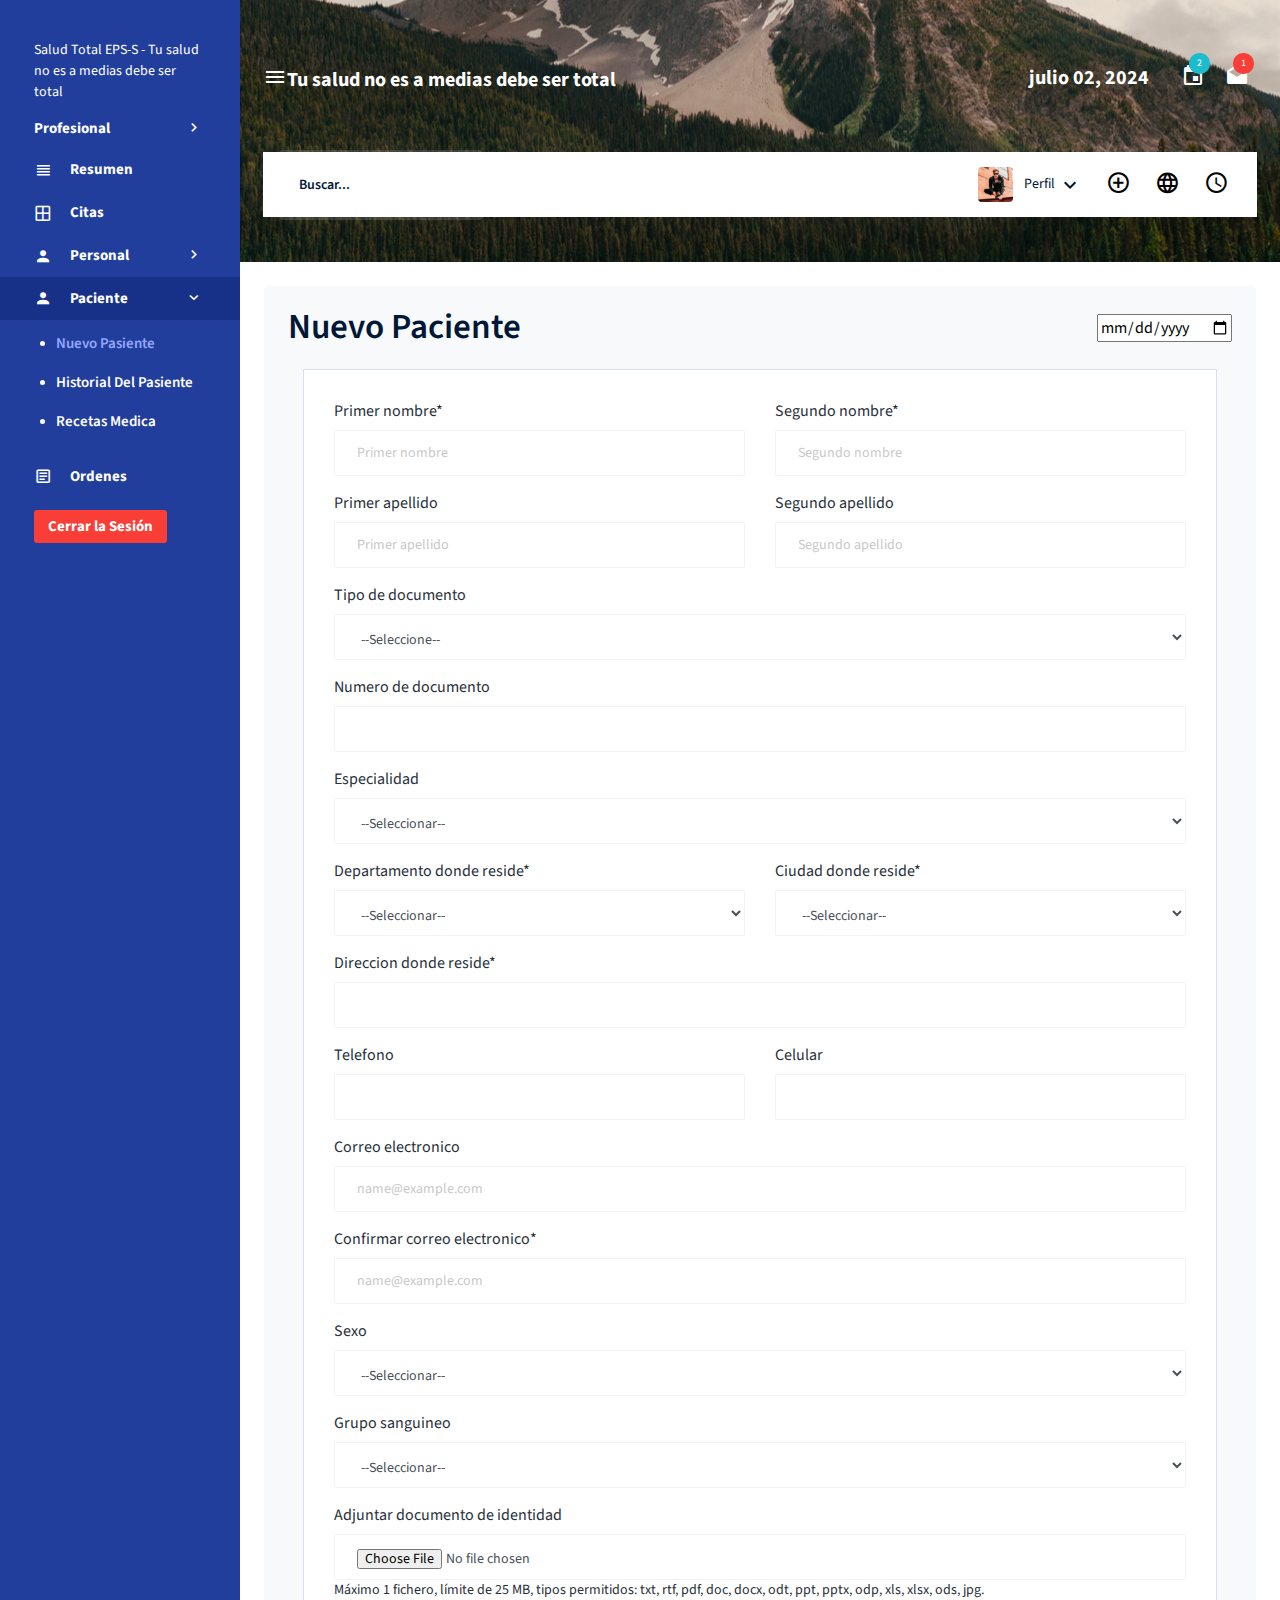
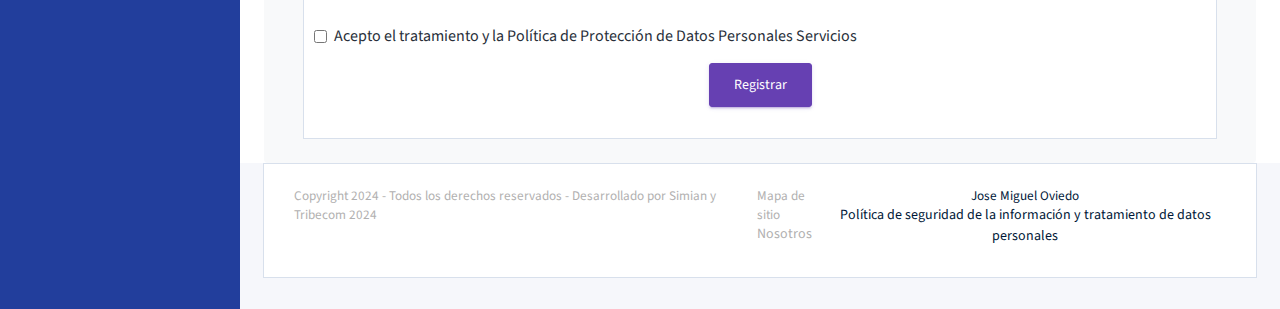
<file: paciente.html>
<!DOCTYPE html>
<html lang="en">

<head>
  <!-- Required meta tags -->
  <meta charset="utf-8">
  <meta name="viewport" content="width=device-width, initial-scale=1, shrink-to-fit=no">
  <title>Inicio</title>
  <!-- base:css -->
  <link rel="stylesheet" href="vendors1/mdi/css/materialdesignicons.min.css">
  <link rel="stylesheet" href="vendors1/css/vendor.bundle.base.css">
  <!-- endinject -->
  <!-- plugin css for this page -->
  <!-- End plugin css for this page -->
  <!-- inject:css -->
  <link rel="stylesheet" href="css1/style.css">
  <!-- endinject -->
  <link rel="shortcut icon" href="images1/logo-mini.svg" />
</head>

<body>
  <div class="container-scroller d-flex">
    <!-- partial:./partials/_sidebar.html -->
    <nav class="sidebar sidebar-offcanvas" id="sidebar">
      <ul class="nav">
        <li class="nav-item sidebar-category">
          <p>Salud Total EPS-S - Tu salud no es a medias debe ser total</p>
          <span></span>
        </li>
        <li class="nav-item">
          <a class="nav-link" data-toggle="collapse" href="#ui-basic" aria-expanded="false" aria-controls="ui-basic">
            <span class="menu-title">Profesional</span>
            <i class="menu-arrow"></i>
          </a>
          <div class="collapse" id="ui-basic">
            <ul class="nav flex-column sub-menu">
              <li class="nav-item"> <a class="nav-link" href="">Administrador</a></li>
              <li class="nav-item"> <a class="nav-link" href="">Configuracion</a></li>
            </ul>
          </div>
        </li>
        <li class="nav-item">
          <a class="nav-link" href="dashboard.html">
            <i class="mdi mdi-view-headline menu-icon"></i>
            <span class="menu-title">Resumen</span>
          </a>
        </li>
        <li class="nav-item">
          <a class="nav-link" href="cita.html">
            <i class="mdi mdi-grid-large menu-icon"></i>
            <span class="menu-title">Citas</span>
          </a>
        </li>
        <li class="nav-item">
          <a class="nav-link" data-toggle="collapse" href="#auth" aria-expanded="false" aria-controls="auth">
            <i class="mdi mdi-account menu-icon"></i>
            <span class="menu-title">Personal</span>
            <i class="menu-arrow"></i>
          </a>
          <div class="collapse" id="auth">
            <ul class="nav flex-column sub-menu">
              <li class="nav-item"> <a class="nav-link" href="personal.html"> Nuevo Personal</a></li>
              <li class="nav-item"> <a class="nav-link" href=""> Medico </a></li>
              <li class="nav-item"> <a class="nav-link" href=""> Acistencial </a></li>
              <li class="nav-item"> <a class="nav-link" href=""> Administrativo </a></li>
            </ul>
          </div>
        </li>

        <li class="nav-item">
          <a class="nav-link" data-toggle="collapse" href="#authe" aria-expanded="false" aria-controls="authe">
            <i class="mdi mdi-account menu-icon"></i>
            <span class="menu-title">Paciente</span>
            <i class="menu-arrow"></i>
          </a>
          <div class="collapse" id="authe">
            <ul class="nav flex-column sub-menu">
              <li class="nav-item"> <a class="nav-link" href="paciente.html"> Nuevo Pasiente </a></li>
              <li class="nav-item"> <a class="nav-link" href=""> Historial Del Pasiente</a></li>
              <li class="nav-item"> <a class="nav-link" href="receta.html"> Recetas Medica</a></li>
            </ul>
          </div>
        </li>
        <li class="nav-item">
          <a class="nav-link" href="orden.html">
            <i class="mdi mdi-file-document-box-outline menu-icon"></i>
            <span class="menu-title">Ordenes</span>
          </a>
        </li>
        <li class="nav-item">
          <a class="nav-link" href="login.html">
            <button class="btn bg-danger btn-sm menu-title">Cerrar la Sesión</button>
          </a>
        </li>
      </ul>
    </nav>
    <!-- partial -->
    <div class="container-fluid page-body-wrapper">
      <!-- partial:./partials/_navbar.html -->
      <nav class="navbar col-lg-12 col-12 px-0 py-0 py-lg-4 d-flex flex-row">
        <div class="navbar-menu-wrapper d-flex align-items-center justify-content-end">
          <button class="navbar-toggler navbar-toggler align-self-center" type="button" data-toggle="minimize">
            <span class="mdi mdi-menu"></span>
          </button>
          <h4 class="font-weight-bold mb-0 d-none d-md-block mt-1 ">Tu salud no es a medias debe ser total</h4>
          <ul class="navbar-nav navbar-nav-right">
            <li class="nav-item">
              <h4 class="mb-0 font-weight-bold d-none d-xl-block"> julio 02, 2024</h4>
            </li>
            <li class="nav-item dropdown mr-1">
              <a class="nav-link count-indicator dropdown-toggle d-flex justify-content-center align-items-center"
                id="messageDropdown" href="#" data-toggle="dropdown">
                <i class="mdi mdi-calendar mx-0"></i>
                <span class="count bg-info">2</span>
              </a>
              <div class="dropdown-menu dropdown-menu-right navbar-dropdown preview-list"
                aria-labelledby="messageDropdown">
                <p class="mb-0 font-weight-normal float-left dropdown-header">Recordatorio</p>
                <a class="dropdown-item preview-item">

                  <div class="preview-thumbnail">
                  </div>
                  <div class="preview-item-content flex-grow">
                  </div>
                </a>
                <a class="dropdown-item preview-item">
                  <div class="preview-thumbnail">
                  </div>
                  <div class="preview-item-content flex-grow">
                    <p class="font-weight-light small-text text-muted mb-0">
                      Tiene 2 nuevos recordatorios
                    </p>
                  </div>
                </a>
              </div>
            </li>
            <li class="nav-item dropdown mr-2">
              <a class="nav-link count-indicator dropdown-toggle d-flex align-items-center justify-content-center"
                id="notificationDropdown" href="#" data-toggle="dropdown">
                <i class="mdi mdi-email-open mx-0"></i>
                <span class="count bg-danger">1</span>
              </a>
              <div class="dropdown-menu dropdown-menu-right navbar-dropdown preview-list"
                aria-labelledby="notificationDropdown">
                <p class="mb-0 font-weight-normal float-left dropdown-header">Tiene un mesaje nuevo</p>
                <div class="preview-thumbnail">
                  <div class="preview-icon bg-success">

                  </div>
                </div>

                <a class="dropdown-item preview-item">
                </a>
              </div>
            </li>
          </ul>
          <button class="navbar-toggler navbar-toggler-right d-lg-none align-self-center" type="button"
            data-toggle="offcanvas">
            <span class="mdi mdi-menu"></span>
          </button>
        </div>
        <div class="navbar-menu-wrapper navbar-search-wrapper d-none d-lg-flex align-items-center">
          <ul class="navbar-nav mr-lg-2">
            <li class="nav-item nav-search d-none d-lg-block">
              <div class="input-group">
                <input type="text" class="form-control" placeholder="Buscar..." aria-label="search"
                  aria-describedby="search">
              </div>
            </li>
          </ul>
          <ul class="navbar-nav navbar-nav-right">
            <li class="nav-item nav-profile dropdown">
              <a class="nav-link dropdown-toggle" href="#" data-toggle="dropdown" id="profileDropdown">
                <img src="images1/faces/face5.jpg" alt="profile" />
                <span class="nav-profile-name">Perfil</span>
              </a>
              <div class="dropdown-menu dropdown-menu-right navbar-dropdown" aria-labelledby="profileDropdown">
                <a class="dropdown-item">
                  <i class="mdi mdi-settings text-primary"></i>
                  Configuracion
                </a>
                <a class="dropdown-item">
                  <a class="nav-link" href="index.html">
                    <button class="btn  btn-sm menu-title">Regesar al inicio</button>
                  </a>
              </div>
            </li>
            <li class="nav-item">
              <a href="#" class="nav-link icon-link">
                <i class="mdi mdi-plus-circle-outline"></i>
              </a>
            </li>
            <li class="nav-item">
              <a href="#" class="nav-link icon-link">
                <i class="mdi mdi-web"></i>
              </a>
            </li>
            <li class="nav-item">
              <a href="#" class="nav-link icon-link">
                <i class="mdi mdi-clock-outline"></i>
              </a>
            </li>
          </ul>
        </div>
      </nav>
      <!-- partial -->
      <div class="container-fluid pt-4 px-4">
        <div class="bg-light rounded p-4 ">
            <div class="d-flex align-items-center justify-content-between mb-4 ">
                <h1 class="mb-0">Nuevo Paciente</h1>
                <input type="date">
            </div>
            <div class="container">
                <div class="card gp-4">
                    <div class="card-body text-dark ">
                        <form action="" method="post">
                            <div class="row">
                                <div class="col py-2 ">
                                    <label for="" class="form-label">Primer nombre*</label>
                                    <input type="text" class="form-control" placeholder="Primer nombre" required>
                                </div>
                                <div class="col py-2 ">
                                    <label for="" class="form-label" >Segundo nombre*</label>
                                    <input type="text" class="form-control" placeholder="Segundo nombre" required>
                                </div>
                            </div>
                            <div class="row">
                                <div class="col py-2">
                                    <label for="" class="form-label" >Primer apellido</label>
                                    <input type="text" class="form-control" placeholder="Primer apellido" required>
                                </div>
                                <div class="col py-2">
                                    <label for="" class="form-label">Segundo apellido</label>
                                    <input type="text" class="form-control" placeholder="Segundo apellido" required>
                                </div>
                            </div>
                            <div class="row">
                                <div class="col py-2">
                                    <label for="" class="form-label">Tipo de documento</label>
                                    <select name="" id="tipo documento" class="form-control">
                                        <option value="" disabled selected>--Seleccione--</option>
                                        <option value="">Cedula de ciudadania</option>
                                        <option value="">Tarjeta de identidad</option>
                                        <option value="">Cedula extranjera</option>
                                    </select>
                                </div>
                            </div>
                            
                            <div class="row">
                                <div class="col py-2">
                                    <label for="" class="form-label">Numero de documento</label>
                                    <input type="number" class="form-control" required>
                                </div>
                            </div>
                            <div class="row">
                                <div class="col py-2">
                                    <label for="" class="form-label">Especialidad</label>
                                    <select name="" id="" class="form-control" required>
                                        <option value="" disabled selected>--Seleccionar--</option>
                                        <option value="">A+</option>
                                        <option value="">A-</option>
                                        <option value="">O+</option>
                                        <option value="">0-</option>
                                    </select>
                                </div>
                            </div>
                            <div class="row">
                                <div class="col py-2">
                                    <label for="" class="form-label">Departamento donde reside*</label>
                                    <select name="" id="" class="form-control" required>
                                        <option value="" disabled selected>--Seleccionar--</option>
                                        <option value="">A+</option>
                                        <option value="">A-</option>
                                        <option value="">O+</option>
                                    </select>
                                </div>
                                <div class="col py-2">
                                    <label for="" class="form-label">Ciudad donde reside*</label>
                                    <select name="" id="" class="form-control" required>
                                        <option value="">--Seleccionar--</option>
                                        <option value="">A+</option>
                                        <option value="">A-</option>
                                        <option value="">O+</option>
                                        <option value="">0-</option>
                                    </select>
                                </div>
                            </div>
                            <div class="row">
                                <div class="col py-2">
                                    <label for="" class="form-label">Direccion donde reside*</label>
                                    <input type="text" class="form-control" required>
                                </div>
                            </div>
                            <div class="row">
                                <div class="col py-2">
                                    <label for="" class="form-label">Telefono</label>
                                    <input type="number" class="form-control" required>
                                </div>
                                <div class="col py-2">
                                    <label for="" class="form-label">Celular</label>
                                    <input type="number" class="form-control" required>
                                </div>
                            </div>
                            <div class="row">
                                <div class="col py-2">
                                    <label for="email" class="form-label">Correo electronico</label>
                                    <input type="email" class="form-control"  placeholder="name@example.com" required>
                                </div>
                            </div>
                            <div class="row">
                                <div class="col py-2">
                                    <label for="email" class="form-label">Confirmar correo electronico*</label>
                                    <input type="email" class="form-control"  placeholder="name@example.com" required>
                                </div>
                            </div>
                            <div class="row">
                                <div class="col py-2">
                                    <label for="" class="form-label">Sexo</label>
                                    <select name="" id="" class="form-control" required>
                                        <option value="" disabled selected>--Seleccionar--</option>
                                        <option value="">Masculino</option>
                                        <option value="">Femenino</option>
                                        <option value="">Otro</option>
                                    </select>
                                </div>
                            </div>
                            <div class="row">
                                <div class="col py-2">
                                    <label for="" class="form-label">Grupo sanguineo</label>
                                    <select name="" id="" class="form-control" required>
                                        <option value="">--Seleccionar--</option>
                                        <option value="">A+</option>
                                        <option value="">A-</option>
                                        <option value="">O+</option>
                                        <option value="">0-</option>
                                    </select>
                                </div>
                            </div>
                            <div class="row">
                                <div class="col py-2">
                                    <label for="" class="form-label">Adjuntar documento de identidad</label>
                                    <input type="file" class="form-control" required>
                                    <h7><p>Máximo 1 fichero, límite de 25 MB, tipos permitidos: txt, rtf, pdf, doc, docx, odt, ppt, pptx, odp, xls, xlsx, ods, jpg.</p></h7>
                                </div>
                            </div>
                            <div class="row">
                                <div class="col py-2">
                                    <input class="form-check-input" type="checkbox" value="" name="remember_me" id="remember_me" required>
                                    <label class="form-check-label text-dark " for="remember_me">
                                        Acepto el tratamiento y la Política de Protección de Datos Personales Servicios
                                    </label>
                                </div>
                            </div>
                            <div class="row">
                                <div class="col text-center py-2">
                                    <a href="#" class="btn btn-primary">Registrar</a>
                                </div>
                            </div>
                        </form>
                    </div>
                </div>
            </div>
        </div>
    </div>
      <!-- content-wrapper ends -->
      <!-- partial:./partials/_footer.html -->
      <footer class="footer">
        <div class="card">
          <div class="card-body">
            <div class="d-sm-flex justify-content-center justify-content-sm-between">
              <span class="text-muted d-block text-center text-sm-left d-sm-inline-block">Copyright 2024 - Todos los derechos reservados - Desarrollado por Simian y Tribecom 
                2024</span>
              <span class="text-muted d-block text-center text-sm-left d-sm-inline-block">Mapa de sitio  <p
                  href="" target="_blank">Nosotros</p></span>
              <span class="float-none float-sm-right d-block mt-1 mt-sm-0 text-center"> Jose Miguel Oviedo <p
                  href="" target="_blank">Política de seguridad de la información y tratamiento de datos personales</p> </span>
            </div>
          </div>
        </div>
      </footer>
      <!-- partial -->
    </div>
    <!-- main-panel ends -->
  </div>
  <!-- page-body-wrapper ends -->
  </div>
  <!-- container-scroller -->

  <!-- base:js -->
  <script src="vendors1/js/vendor.bundle.base.js"></script>
  <!-- endinject -->
  <!-- Plugin js for this page-->
  <script src="vendors1/chart.js/Chart.min.js"></script>
  <!-- End plugin js for this page-->
  <!-- inject:js -->
  <script src="js/off-canvas.js"></script>
  <script src="js/hoverable-collapse.js"></script>
  <script src="js/template.js"></script>
  <!-- endinject -->
  <!-- plugin js for this page -->
  <!-- End plugin js for this page -->
  <!-- Custom js for this page-->
  <script src="js/dashboard.js"></script>
  <!-- End custom js for this page-->
  <link rel="stylesheet" href="https://cdn.jsdelivr.net/npm/bootstrap-icons@1.11.3/font/bootstrap-icons.min.css">
</body>

</html>
</file>
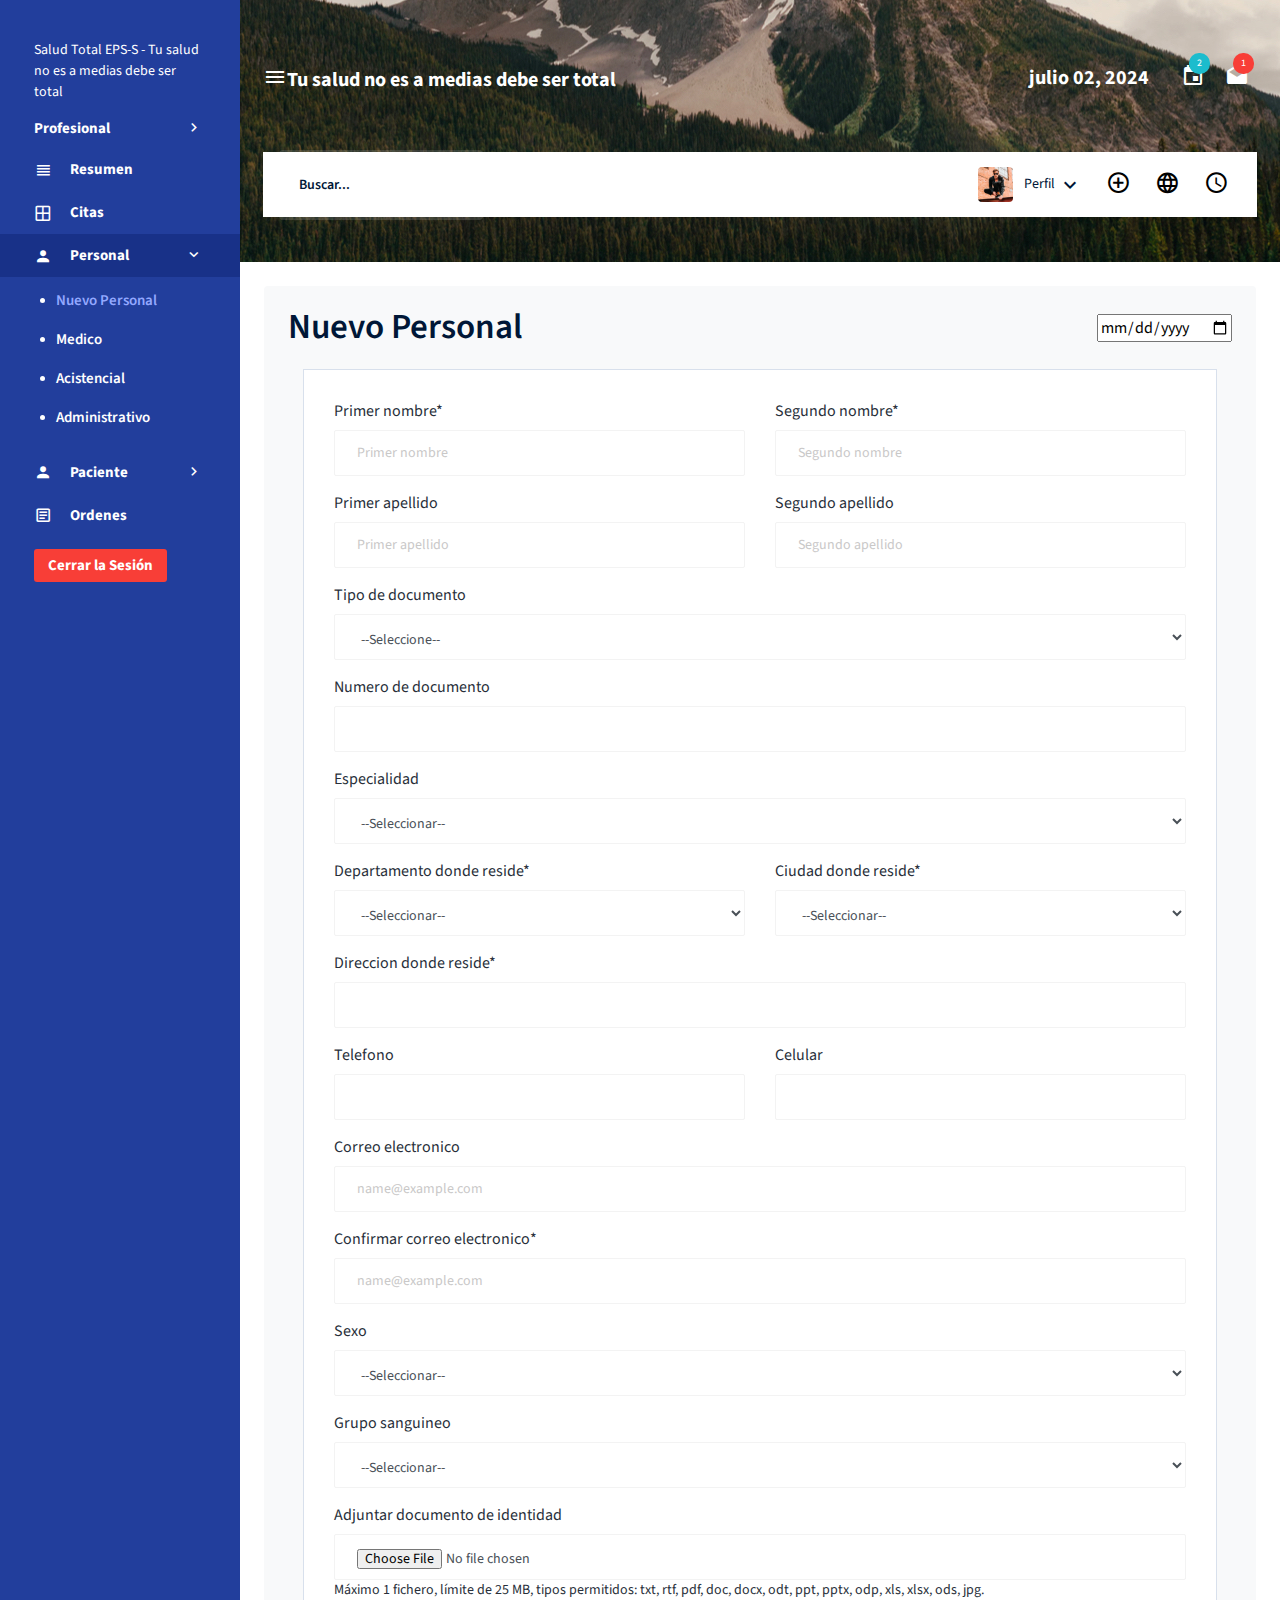
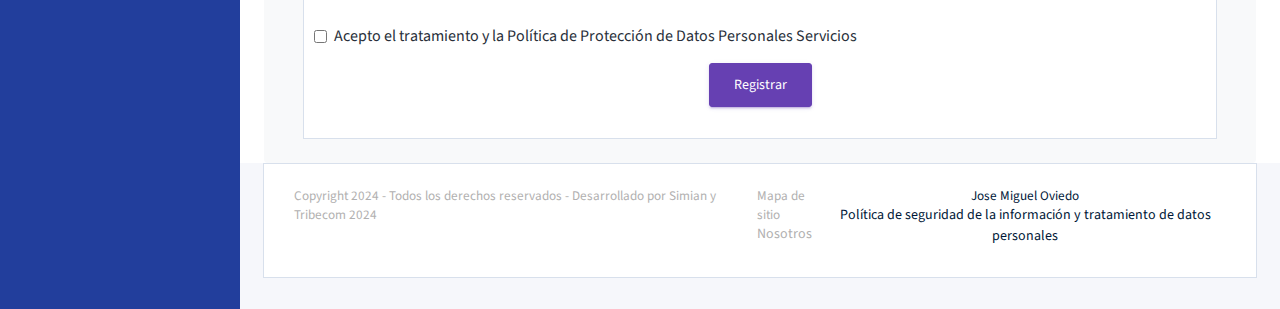
<file: personal.html>
<!DOCTYPE html>
<html lang="en">

<head>
  <!-- Required meta tags -->
  <meta charset="utf-8">
  <meta name="viewport" content="width=device-width, initial-scale=1, shrink-to-fit=no">
  <title>Inicio</title>
  <!-- base:css -->
  <link rel="stylesheet" href="vendors1/mdi/css/materialdesignicons.min.css">
  <link rel="stylesheet" href="vendors1/css/vendor.bundle.base.css">
  <!-- endinject -->
  <!-- plugin css for this page -->
  <!-- End plugin css for this page -->
  <!-- inject:css -->
  <link rel="stylesheet" href="css1/style.css">
  <!-- endinject -->
  <link rel="shortcut icon" href="images1/logo-mini.svg" />
</head>

<body>
  <div class="container-scroller d-flex">
    <!-- partial:./partials/_sidebar.html -->
    <nav class="sidebar sidebar-offcanvas" id="sidebar">
      <ul class="nav">
        <li class="nav-item sidebar-category">
          <p>Salud Total EPS-S - Tu salud no es a medias debe ser total</p>
          <span></span>
        </li>
        <li class="nav-item">
          <a class="nav-link" data-toggle="collapse" href="#ui-basic" aria-expanded="false" aria-controls="ui-basic">
            <span class="menu-title">Profesional</span>
            <i class="menu-arrow"></i>
          </a>
          <div class="collapse" id="ui-basic">
            <ul class="nav flex-column sub-menu">
              <li class="nav-item"> <a class="nav-link" href="">Administrador</a></li>
              <li class="nav-item"> <a class="nav-link" href="">Configuracion</a></li>
            </ul>
          </div>
        </li>
        <li class="nav-item">
          <a class="nav-link" href="dashboard.html">
            <i class="mdi mdi-view-headline menu-icon"></i>
            <span class="menu-title">Resumen</span>
          </a>
        </li>
        <li class="nav-item">
          <a class="nav-link" href="cita.html">
            <i class="mdi mdi-grid-large menu-icon"></i>
            <span class="menu-title">Citas</span>
          </a>
        </li>
        <li class="nav-item">
          <a class="nav-link" data-toggle="collapse" href="#auth" aria-expanded="false" aria-controls="auth">
            <i class="mdi mdi-account menu-icon"></i>
            <span class="menu-title">Personal</span>
            <i class="menu-arrow"></i>
          </a>
          <div class="collapse" id="auth">
            <ul class="nav flex-column sub-menu">
              <li class="nav-item"> <a class="nav-link" href="personal.html"> Nuevo Personal</a></li>
              <li class="nav-item"> <a class="nav-link" href=""> Medico </a></li>
              <li class="nav-item"> <a class="nav-link" href=""> Acistencial </a></li>
              <li class="nav-item"> <a class="nav-link" href=""> Administrativo </a></li>
            </ul>
          </div>
        </li>

        <li class="nav-item">
          <a class="nav-link" data-toggle="collapse" href="#authe" aria-expanded="false" aria-controls="authe">
            <i class="mdi mdi-account menu-icon"></i>
            <span class="menu-title">Paciente</span>
            <i class="menu-arrow"></i>
          </a>
          <div class="collapse" id="authe">
            <ul class="nav flex-column sub-menu">
              <li class="nav-item"> <a class="nav-link" href="paciente.html"> Nuevo Pasiente </a></li>
              <li class="nav-item"> <a class="nav-link" href=""> Historial Del Pasiente</a></li>
              <li class="nav-item"> <a class="nav-link" href="receta.html"> Recetas Medica</a></li>
              <li class="nav-item"> <a class="nav-link" href="orden.html"> Ordenes Medicas</a></li>
            </ul>
          </div>
        </li>
        <li class="nav-item">
          <a class="nav-link" href="orden.html">
            <i class="mdi mdi-file-document-box-outline menu-icon"></i>
            <span class="menu-title">Ordenes</span>
          </a>
        </li>
        <li class="nav-item">
          <a class="nav-link" href="login.html">
            <button class="btn bg-danger btn-sm menu-title">Cerrar la Sesión</button>
          </a>
        </li>
      </ul>
    </nav>
    <!-- partial -->
    <div class="container-fluid page-body-wrapper">
      <!-- partial:./partials/_navbar.html -->
      <nav class="navbar col-lg-12 col-12 px-0 py-0 py-lg-4 d-flex flex-row">
        <div class="navbar-menu-wrapper d-flex align-items-center justify-content-end">
          <button class="navbar-toggler navbar-toggler align-self-center" type="button" data-toggle="minimize">
            <span class="mdi mdi-menu"></span>
          </button>
          <h4 class="font-weight-bold mb-0 d-none d-md-block mt-1 ">Tu salud no es a medias debe ser total</h4>
          <ul class="navbar-nav navbar-nav-right">
            <li class="nav-item">
              <h4 class="mb-0 font-weight-bold d-none d-xl-block"> julio 02, 2024</h4>
            </li>
            <li class="nav-item dropdown mr-1">
              <a class="nav-link count-indicator dropdown-toggle d-flex justify-content-center align-items-center"
                id="messageDropdown" href="#" data-toggle="dropdown">
                <i class="mdi mdi-calendar mx-0"></i>
                <span class="count bg-info">2</span>
              </a>
              <div class="dropdown-menu dropdown-menu-right navbar-dropdown preview-list"
                aria-labelledby="messageDropdown">
                <p class="mb-0 font-weight-normal float-left dropdown-header">Recordatorio</p>
                <a class="dropdown-item preview-item">

                  <div class="preview-thumbnail">
                  </div>
                  <div class="preview-item-content flex-grow">
                  </div>
                </a>
                <a class="dropdown-item preview-item">
                  <div class="preview-thumbnail">
                  </div>
                  <div class="preview-item-content flex-grow">
                    <p class="font-weight-light small-text text-muted mb-0">
                      Tiene 2 nuevos recordatorios
                    </p>
                  </div>
                </a>
              </div>
            </li>
            <li class="nav-item dropdown mr-2">
              <a class="nav-link count-indicator dropdown-toggle d-flex align-items-center justify-content-center"
                id="notificationDropdown" href="#" data-toggle="dropdown">
                <i class="mdi mdi-email-open mx-0"></i>
                <span class="count bg-danger">1</span>
              </a>
              <div class="dropdown-menu dropdown-menu-right navbar-dropdown preview-list"
                aria-labelledby="notificationDropdown">
                <p class="mb-0 font-weight-normal float-left dropdown-header">Tiene un mesaje nuevo</p>
                <div class="preview-thumbnail">
                  <div class="preview-icon bg-success">

                  </div>
                </div>

                <a class="dropdown-item preview-item">
                </a>
              </div>
            </li>
          </ul>
          <button class="navbar-toggler navbar-toggler-right d-lg-none align-self-center" type="button"
            data-toggle="offcanvas">
            <span class="mdi mdi-menu"></span>
          </button>
        </div>
        <div class="navbar-menu-wrapper navbar-search-wrapper d-none d-lg-flex align-items-center">
          <ul class="navbar-nav mr-lg-2">
            <li class="nav-item nav-search d-none d-lg-block">
              <div class="input-group">
                <input type="text" class="form-control" placeholder="Buscar..." aria-label="search"
                  aria-describedby="search">
              </div>
            </li>
          </ul>
          <ul class="navbar-nav navbar-nav-right">
            <li class="nav-item nav-profile dropdown">
              <a class="nav-link dropdown-toggle" href="#" data-toggle="dropdown" id="profileDropdown">
                <img src="images1/faces/face5.jpg" alt="profile" />
                <span class="nav-profile-name">Perfil</span>
              </a>
              <div class="dropdown-menu dropdown-menu-right navbar-dropdown" aria-labelledby="profileDropdown">
                <a class="dropdown-item">
                  <i class="mdi mdi-settings text-primary"></i>
                  Configuracion
                </a>
                <a class="dropdown-item">
                  <a class="nav-link" href="index.html">
                    <button class="btn  btn-sm menu-title">Regesar al inicio</button>
                  </a>
              </div>
            </li>
            <li class="nav-item">
              <a href="#" class="nav-link icon-link">
                <i class="mdi mdi-plus-circle-outline"></i>
              </a>
            </li>
            <li class="nav-item">
              <a href="#" class="nav-link icon-link">
                <i class="mdi mdi-web"></i>
              </a>
            </li>
            <li class="nav-item">
              <a href="#" class="nav-link icon-link">
                <i class="mdi mdi-clock-outline"></i>
              </a>
            </li>
          </ul>
        </div>
      </nav>
      <!-- partial -->
      <div class="container-fluid pt-4 px-4">
        <div class="bg-light rounded p-4 ">
            <div class="d-flex align-items-center justify-content-between mb-4 ">
                <h1 class="mb-0">Nuevo Personal</h1>
                <input type="date">
            </div>
            <div class="container">
                <div class="card gp-4">
                    <div class="card-body text-dark ">
                        <form action="" method="post">
                            <div class="row">
                                <div class="col py-2 ">
                                    <label for="" class="form-label">Primer nombre*</label>
                                    <input type="text" class="form-control" placeholder="Primer nombre" required>
                                </div>
                                <div class="col py-2 ">
                                    <label for="" class="form-label" >Segundo nombre*</label>
                                    <input type="text" class="form-control" placeholder="Segundo nombre" required>
                                </div>
                            </div>
                            <div class="row">
                                <div class="col py-2">
                                    <label for="" class="form-label" >Primer apellido</label>
                                    <input type="text" class="form-control" placeholder="Primer apellido" required>
                                </div>
                                <div class="col py-2">
                                    <label for="" class="form-label">Segundo apellido</label>
                                    <input type="text" class="form-control" placeholder="Segundo apellido" required>
                                </div>
                            </div>
                            <div class="row">
                                <div class="col py-2">
                                    <label for="" class="form-label">Tipo de documento</label>
                                    <select name="" id="" class="form-control" required>
                                        <option value="" disabled selected>--Seleccione--</option>
                                        <option value="">Cedula de ciudadania</option>
                                        <option value="">Tarjeta de identidad</option>
                                        <option value="">Cedula extranjera</option>
                                    </select>
                                </div>
                            </div>
                            <div class="row">
                                <div class="col py-2">
                                    <label for="" class="form-label">Numero de documento</label>
                                    <input type="number" class="form-control" required>
                                </div>
                            </div>
                            <div class="row">
                                <div class="col py-2">
                                    <label for="" class="form-label">Especialidad</label>
                                    <select name="" id="" class="form-control" required>
                                        <option value="" disabled selected>--Seleccionar--</option>
                                        <option value="">A+</option>
                                        <option value="">A-</option>
                                        <option value="">O+</option>
                                        <option value="">0-</option>
                                    </select>
                                </div>
                            </div>
                            <div class="row">
                                <div class="col py-2">
                                    <label for="" class="form-label">Departamento donde reside*</label>
                                    <select name="" id="" class="form-control" required>
                                        <option value="" disabled selected>--Seleccionar--</option>
                                        <option value="">A+</option>
                                        <option value="">A-</option>
                                        <option value="">O+</option>
                                    </select>
                                </div>
                                <div class="col py-2">
                                    <label for="" class="form-label">Ciudad donde reside*</label>
                                    <select name="" id="" class="form-control" required>
                                        <option value="">--Seleccionar--</option>
                                        <option value="">A+</option>
                                        <option value="">A-</option>
                                        <option value="">O+</option>
                                        <option value="">0-</option>
                                    </select>
                                </div>
                            </div>
                            <div class="row">
                                <div class="col py-2">
                                    <label for="" class="form-label">Direccion donde reside*</label>
                                    <input type="text" class="form-control" required>
                                </div>
                            </div>
                            <div class="row">
                                <div class="col py-2">
                                    <label for="" class="form-label">Telefono</label>
                                    <input type="number" class="form-control" required>
                                </div>
                                <div class="col py-2">
                                    <label for="" class="form-label">Celular</label>
                                    <input type="number" class="form-control" required>
                                </div>
                            </div>
                            <div class="row">
                                <div class="col py-2">
                                    <label for="email" class="form-label">Correo electronico</label>
                                    <input type="email" class="form-control"  placeholder="name@example.com" required>
                                </div>
                            </div>
                            <div class="row">
                                <div class="col py-2">
                                    <label for="email" class="form-label">Confirmar correo electronico*</label>
                                    <input type="email" class="form-control"  placeholder="name@example.com" required>
                                </div>
                            </div>
                            <div class="row">
                                <div class="col py-2">
                                    <label for="" class="form-label">Sexo</label>
                                    <select name="" id="" class="form-control" required>
                                        <option value="" disabled selected>--Seleccionar--</option>
                                        <option value="">Masculino</option>
                                        <option value="">Femenino</option>
                                        <option value="">Otro</option>
                                    </select>
                                </div>
                            </div>
                            <div class="row">
                                <div class="col py-2">
                                    <label for="" class="form-label">Grupo sanguineo</label>
                                    <select name="" id="" class="form-control" required>
                                        <option value="">--Seleccionar--</option>
                                        <option value="">A+</option>
                                        <option value="">A-</option>
                                        <option value="">O+</option>
                                        <option value="">0-</option>
                                    </select>
                                </div>
                            </div>
                            <div class="row">
                                <div class="col py-2">
                                    <label for="" class="form-label">Adjuntar documento de identidad</label>
                                    <input type="file" class="form-control" required>
                                    <h7><p>Máximo 1 fichero, límite de 25 MB, tipos permitidos: txt, rtf, pdf, doc, docx, odt, ppt, pptx, odp, xls, xlsx, ods, jpg.</p></h7>
                                </div>
                            </div>
                            <div class="row">
                                <div class="col py-2">
                                    <input class="form-check-input" type="checkbox" value="" name="remember_me" id="remember_me" required>
                                    <label class="form-check-label text-dark " for="remember_me">
                                        Acepto el tratamiento y la Política de Protección de Datos Personales Servicios
                                    </label>
                                </div>
                            </div>
                            <div class="row">
                                <div class="col text-center py-2">
                                    <a href="#" class="btn btn-primary">Registrar</a>
                                </div>
                            </div>
                        </form>
                    </div>
                </div>
            </div>
        </div>
    </div>
      <!-- content-wrapper ends -->
      <!-- partial:./partials/_footer.html -->
      <footer class="footer">
        <div class="card">
          <div class="card-body">
            <div class="d-sm-flex justify-content-center justify-content-sm-between">
              <span class="text-muted d-block text-center text-sm-left d-sm-inline-block">Copyright 2024 - Todos los derechos reservados - Desarrollado por Simian y Tribecom 
                2024</span>
              <span class="text-muted d-block text-center text-sm-left d-sm-inline-block">Mapa de sitio  <p
                  href="" target="_blank">Nosotros</p></span>
              <span class="float-none float-sm-right d-block mt-1 mt-sm-0 text-center"> Jose Miguel Oviedo <p
                  href="" target="_blank">Política de seguridad de la información y tratamiento de datos personales</p> </span>
            </div>
          </div>
        </div>
      </footer>
      <!-- partial -->
    </div>
    <!-- main-panel ends -->
  </div>
  <!-- page-body-wrapper ends -->
  </div>
  <!-- container-scroller -->

  <!-- base:js -->
  <script src="vendors1/js/vendor.bundle.base.js"></script>
  <!-- endinject -->
  <!-- Plugin js for this page-->
  <script src="vendors1/chart.js/Chart.min.js"></script>
  <!-- End plugin js for this page-->
  <!-- inject:js -->
  <script src="js/off-canvas.js"></script>
  <script src="js/hoverable-collapse.js"></script>
  <script src="js/template.js"></script>
  <!-- endinject -->
  <!-- plugin js for this page -->
  <!-- End plugin js for this page -->
  <!-- Custom js for this page-->
  <script src="js/dashboard.js"></script>
  <!-- End custom js for this page-->
  <link rel="stylesheet" href="https://cdn.jsdelivr.net/npm/bootstrap-icons@1.11.3/font/bootstrap-icons.min.css">
</body>

</html>
</file>
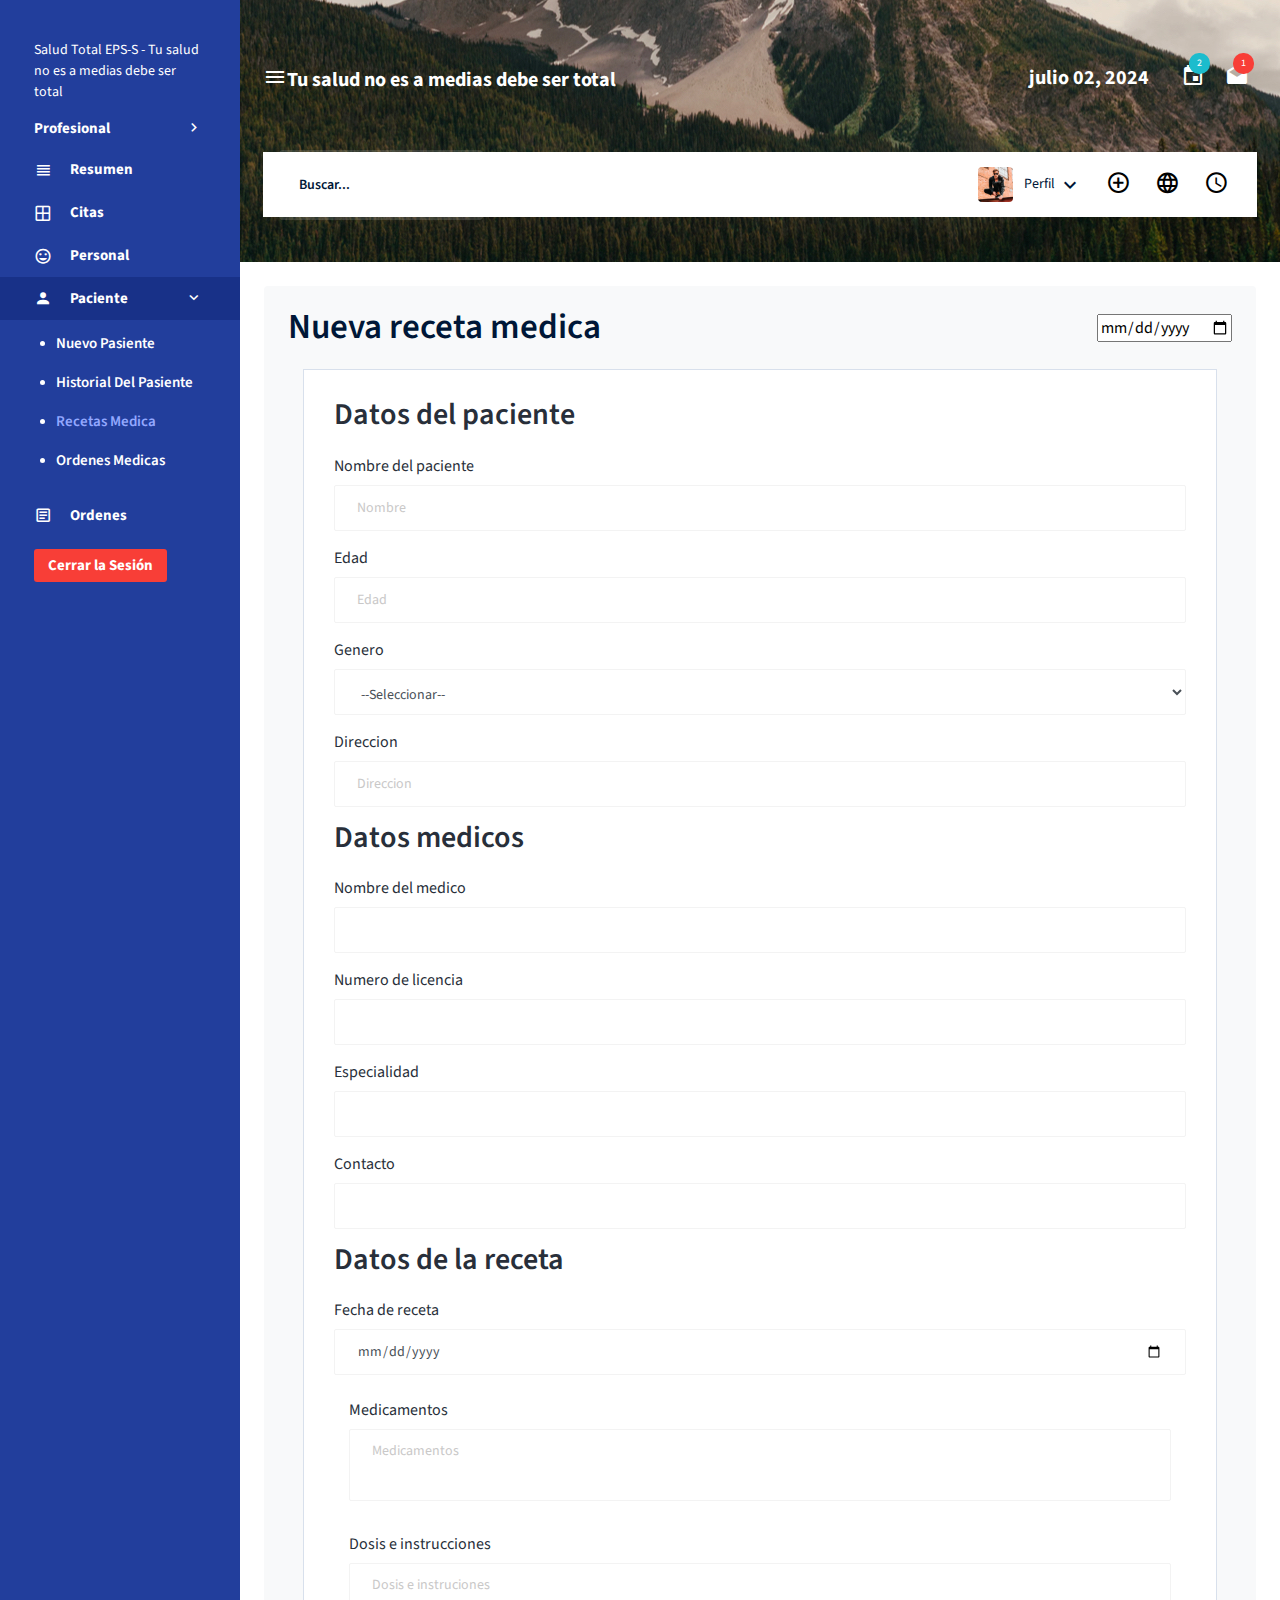
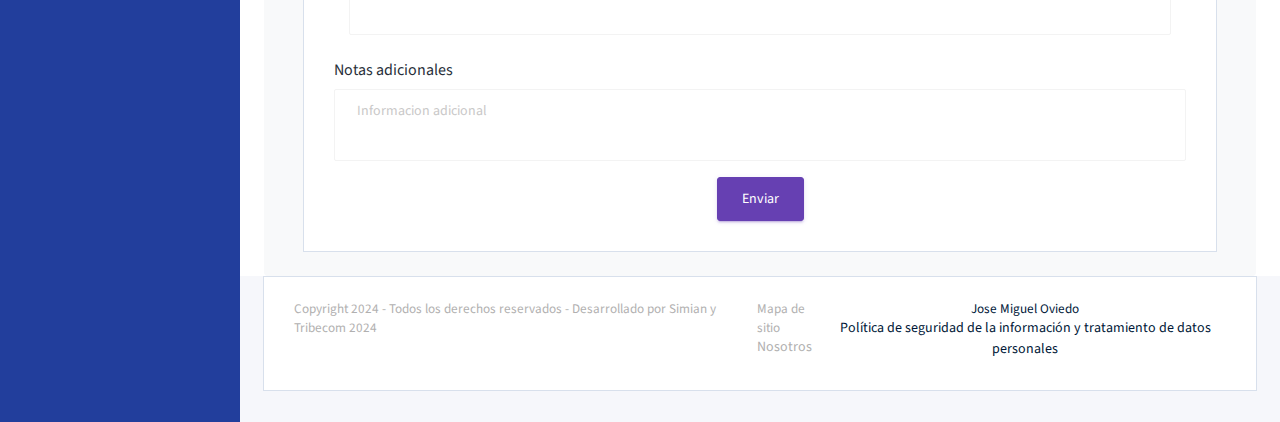
<file: receta.html>
<!DOCTYPE html>
<html lang="en">

<head>
  <!-- Required meta tags -->
  <meta charset="utf-8">
  <meta name="viewport" content="width=device-width, initial-scale=1, shrink-to-fit=no">
  <title>Inicio</title>
  <!-- base:css -->
  <link rel="stylesheet" href="vendors1/mdi/css/materialdesignicons.min.css">
  <link rel="stylesheet" href="vendors1/css/vendor.bundle.base.css">
  <!-- endinject -->
  <!-- plugin css for this page -->
  <!-- End plugin css for this page -->
  <!-- inject:css -->
  <link rel="stylesheet" href="css1/style.css">
  <!-- endinject -->
  <link rel="shortcut icon" href="images1/logo-mini.svg" />
</head>

<body>
  <div class="container-scroller d-flex">
    <!-- partial:./partials/_sidebar.html -->
    <nav class="sidebar sidebar-offcanvas" id="sidebar">
      <ul class="nav">
        <li class="nav-item sidebar-category">
          <p>Salud Total EPS-S - Tu salud no es a medias debe ser total</p>
          <span></span>
        </li>
        <li class="nav-item">
          <a class="nav-link" data-toggle="collapse" href="#ui-basic" aria-expanded="false" aria-controls="ui-basic">
            <span class="menu-title">Profesional</span>
            <i class="menu-arrow"></i>
          </a>
          <div class="collapse" id="ui-basic">
            <ul class="nav flex-column sub-menu">
              <li class="nav-item"> <a class="nav-link" href="">Administrador</a></li>
              <li class="nav-item"> <a class="nav-link" href="">Configuracion</a></li>
            </ul>
          </div>
        </li>
        <li class="nav-item">
          <a class="nav-link" href="dashboard.html">
            <i class="mdi mdi-view-headline menu-icon"></i>
            <span class="menu-title">Resumen</span>
          </a>
        </li>
        <li class="nav-item">
          <a class="nav-link" href="cita.html">
            <i class="mdi mdi-grid-large menu-icon"></i>
            <span class="menu-title">Citas</span>
          </a>
        </li>
        <li class="nav-item">
          <a class="nav-link" href="personal.html">
            <i class="mdi mdi-emoticon menu-icon"></i>
            <span class="menu-title">Personal</span>
          </a>
        </li>
        <li class="nav-item">
          <a class="nav-link" data-toggle="collapse" href="#authe" aria-expanded="false" aria-controls="authe">
            <i class="mdi mdi-account menu-icon"></i>
            <span class="menu-title">Paciente</span>
            <i class="menu-arrow"></i>
          </a>
          <div class="collapse" id="authe">
            <ul class="nav flex-column sub-menu">
              <li class="nav-item"> <a class="nav-link" href="paciente.html"> Nuevo Pasiente </a></li>
              <li class="nav-item"> <a class="nav-link" href=""> Historial Del Pasiente</a></li>
              <li class="nav-item"> <a class="nav-link" href="receta.html"> Recetas Medica</a></li>
              <li class="nav-item"> <a class="nav-link" href=""> Ordenes Medicas</a></li>
            </ul>
          </div>
        </li>
        <li class="nav-item">
          <a class="nav-link" href="orden.html">
            <i class="mdi mdi-file-document-box-outline menu-icon"></i>
            <span class="menu-title">Ordenes</span>
          </a>
        </li>
        <li class="nav-item">
          <a class="nav-link" href="login.html">
            <button class="btn bg-danger btn-sm menu-title">Cerrar la Sesión</button>
          </a>
        </li>
      </ul>
    </nav>
    <!-- partial -->
    <div class="container-fluid page-body-wrapper">
      <!-- partial:./partials/_navbar.html -->
      <nav class="navbar col-lg-12 col-12 px-0 py-0 py-lg-4 d-flex flex-row">
        <div class="navbar-menu-wrapper d-flex align-items-center justify-content-end">
          <button class="navbar-toggler navbar-toggler align-self-center" type="button" data-toggle="minimize">
            <span class="mdi mdi-menu"></span>
          </button>
          <h4 class="font-weight-bold mb-0 d-none d-md-block mt-1 ">Tu salud no es a medias debe ser total</h4>
          <ul class="navbar-nav navbar-nav-right">
            <li class="nav-item">
              <h4 class="mb-0 font-weight-bold d-none d-xl-block"> julio 02, 2024</h4>
            </li>
            <li class="nav-item dropdown mr-1">
              <a class="nav-link count-indicator dropdown-toggle d-flex justify-content-center align-items-center"
                id="messageDropdown" href="#" data-toggle="dropdown">
                <i class="mdi mdi-calendar mx-0"></i>
                <span class="count bg-info">2</span>
              </a>
              <div class="dropdown-menu dropdown-menu-right navbar-dropdown preview-list"
                aria-labelledby="messageDropdown">
                <p class="mb-0 font-weight-normal float-left dropdown-header">Recordatorio</p>
                <a class="dropdown-item preview-item">

                  <div class="preview-thumbnail">
                  </div>
                  <div class="preview-item-content flex-grow">
                  </div>
                </a>
                <a class="dropdown-item preview-item">
                  <div class="preview-thumbnail">
                  </div>
                  <div class="preview-item-content flex-grow">
                    <p class="font-weight-light small-text text-muted mb-0">
                      Tiene 2 nuevos recordatorios
                    </p>
                  </div>
                </a>
              </div>
            </li>
            <li class="nav-item dropdown mr-2">
              <a class="nav-link count-indicator dropdown-toggle d-flex align-items-center justify-content-center"
                id="notificationDropdown" href="#" data-toggle="dropdown">
                <i class="mdi mdi-email-open mx-0"></i>
                <span class="count bg-danger">1</span>
              </a>
              <div class="dropdown-menu dropdown-menu-right navbar-dropdown preview-list"
                aria-labelledby="notificationDropdown">
                <p class="mb-0 font-weight-normal float-left dropdown-header">Tiene un mesaje nuevo</p>
                <div class="preview-thumbnail">
                  <div class="preview-icon bg-success">

                  </div>
                </div>

                <a class="dropdown-item preview-item">
                </a>
              </div>
            </li>
          </ul>
          <button class="navbar-toggler navbar-toggler-right d-lg-none align-self-center" type="button"
            data-toggle="offcanvas">
            <span class="mdi mdi-menu"></span>
          </button>
        </div>
        <div class="navbar-menu-wrapper navbar-search-wrapper d-none d-lg-flex align-items-center">
          <ul class="navbar-nav mr-lg-2">
            <li class="nav-item nav-search d-none d-lg-block">
              <div class="input-group">
                <input type="text" class="form-control" placeholder="Buscar..." aria-label="search"
                  aria-describedby="search">
              </div>
            </li>
          </ul>
          <ul class="navbar-nav navbar-nav-right">
            <li class="nav-item nav-profile dropdown">
              <a class="nav-link dropdown-toggle" href="#" data-toggle="dropdown" id="profileDropdown">
                <img src="images1/faces/face5.jpg" alt="profile" />
                <span class="nav-profile-name">Perfil</span>
              </a>
              <div class="dropdown-menu dropdown-menu-right navbar-dropdown" aria-labelledby="profileDropdown">
                <a class="dropdown-item">
                  <i class="mdi mdi-settings text-primary"></i>
                  Configuracion
                </a>
                <a class="dropdown-item">
                  <a class="nav-link" href="login.html">
                    <button class="btn  btn-sm menu-title">Cerrar Sesión</button>
                  </a>
              </div>
            </li>
            <li class="nav-item">
              <a href="#" class="nav-link icon-link">
                <i class="mdi mdi-plus-circle-outline"></i>
              </a>
            </li>
            <li class="nav-item">
              <a href="#" class="nav-link icon-link">
                <i class="mdi mdi-web"></i>
              </a>
            </li>
            <li class="nav-item">
              <a href="#" class="nav-link icon-link">
                <i class="mdi mdi-clock-outline"></i>
              </a>
            </li>
          </ul>
        </div>
      </nav>
      <!-- partial -->
      <div class="main-panel">
        <div class="container-fluid pt-4 px-4">
          <div class="bg-light rounded p-4 ">
            <div class="d-flex align-items-center justify-content-between mb-4 ">
              <h1 class="mb-0">Nueva receta medica</h1>
              <input type="date">
            </div>
            <div class="container">
              <div class="card gp-4">
                <div class="card-body text-dark ">
                  <form action="" method="post">
                    <div class="py-2">
                      <h2>Datos del paciente</h2>
                    </div>
                    <div class="row">
                      <div class="col py-2 ">
                        <label for="" class="form-label">Nombre del paciente</label>
                        <input type="text" class="form-control" placeholder="Nombre" required>
                      </div>
                    </div>
                    <div class="row">
                      <div class="col py-2 ">
                        <label for="" class="form-label">Edad</label>
                        <input type="text" class="form-control" placeholder="Edad" required>
                      </div>
                    </div>
                    <div class="row">
                      <div class="col py-2">
                        <label for="" class="form-label">Genero</label>
                        <select name="" id="" class="form-control" required>
                          <option value="" disabled selected>--Seleccionar--</option>
                          <option value="">Masculino</option>
                          <option value="">Femenino</option>
                          <option value="">Otro</option>
                        </select>
                      </div>
                    </div>
                    <div class="row">
                      <div class="col py-2 ">
                        <label for="" class="form-label">Direccion</label>
                        <input type="text" class="form-control" placeholder="Direccion" required>
                      </div>
                    </div>
                    <div class="py-2">
                      <h2>Datos medicos</h2>
                    </div>

                    <div class="row">
                      <div class="col py-2">
                        <label for="" class="form-label">Nombre del medico</label>
                        <input type="text" class="form-control" placeholder="" required>
                      </div>
                    </div>
                    <div class="row">
                      <div class="col py-2">
                        <label for="" class="form-label">Numero de licencia</label>
                        <input type="text" class="form-control" required>
                      </div>
                    </div>
                    <div class="row">
                      <div class="col py-2">
                        <label for="" class="form-label">Especialidad</label>
                        <input type="text" class="form-control" required>
                      </div>
                    </div>
                    <div class="row">
                      <div class="col py-2">
                        <label for="" class="form-label">Contacto</label>
                        <input type="number" class="form-control" placeholder="" required>
                      </div>
                    </div>
                    <div class="py-2">
                      <h2>Datos de la receta</h2>
                    </div>
                    <div class="row">
                      <div class="col py-2">
                        <label for="" class="form-label">Fecha de receta</label>
                        <input type="date" class="form-control" placeholder="" required>
                      </div>
                    </div>
                    <div class="row">
                      <div class="col py-2">
                        <div class="col py-2">
                          <label for="" class="form-label">Medicamentos</label>
                          <textarea name="" class="form-control" rows="3" placeholder="Medicamentos"></textarea>
                        </div>
                      </div>
                    </div>
                    <div class="row">
                      <div class="col py-2">
                        <div class="col py-2">
                          <label for="" class="form-label">Dosis e instrucciones</label>
                          <textarea name="" class="form-control" rows="3" placeholder="Dosis e instruciones"></textarea>
                        </div>
                      </div>
                    </div>
                    <div class="row">
                      <div class="col py-2">
                        <label for="" class="form-label">Notas adicionales</label>
                        <textarea name="" class="form-control" rows="3" placeholder="Informacion adicional"></textarea>
                      </div>
                    </div>
                    <div class="row">
                      <div class="col text-center py-2">
                        <a href="#" class="btn btn-primary">Enviar</a>
                      </div>
                    </div>
                  </form>
                </div>
              </div>
            </div>
          </div>
        </div>
        <!-- content-wrapper ends -->
        <!-- partial:./partials/_footer.html -->
        <footer class="footer">
          <div class="card">
            <div class="card-body">
              <div class="d-sm-flex justify-content-center justify-content-sm-between">
                <span class="text-muted d-block text-center text-sm-left d-sm-inline-block">Copyright 2024 - Todos los derechos reservados - Desarrollado por Simian y Tribecom 
                  2024</span>
                <span class="text-muted d-block text-center text-sm-left d-sm-inline-block">Mapa de sitio  <p
                    href="" target="_blank">Nosotros</p></span>
                <span class="float-none float-sm-right d-block mt-1 mt-sm-0 text-center"> Jose Miguel Oviedo <p
                    href="" target="_blank">Política de seguridad de la información y tratamiento de datos personales</p> </span>
              </div>
            </div>
          </div>
        </footer>
        <!-- partial -->
      </div>
      <!-- main-panel ends -->
    </div>
    <!-- page-body-wrapper ends -->
  </div>
  <!-- container-scroller -->

  <!-- base:js -->
  <script src="vendors1/js/vendor.bundle.base.js"></script>
  <!-- endinject -->
  <!-- Plugin js for this page-->
  <script src="vendors1/chart.js/Chart.min.js"></script>
  <!-- End plugin js for this page-->
  <!-- inject:js -->
  <script src="js/off-canvas.js"></script>
  <script src="js/hoverable-collapse.js"></script>
  <script src="js/template.js"></script>
  <!-- endinject -->
  <!-- plugin js for this page -->
  <!-- End plugin js for this page -->
  <!-- Custom js for this page-->
  <script src="js/dashboard.js"></script>
  <!-- End custom js for this page-->
  <link rel="stylesheet" href="https://cdn.jsdelivr.net/npm/bootstrap-icons@1.11.3/font/bootstrap-icons.min.css">
</body>

</html>
</file>
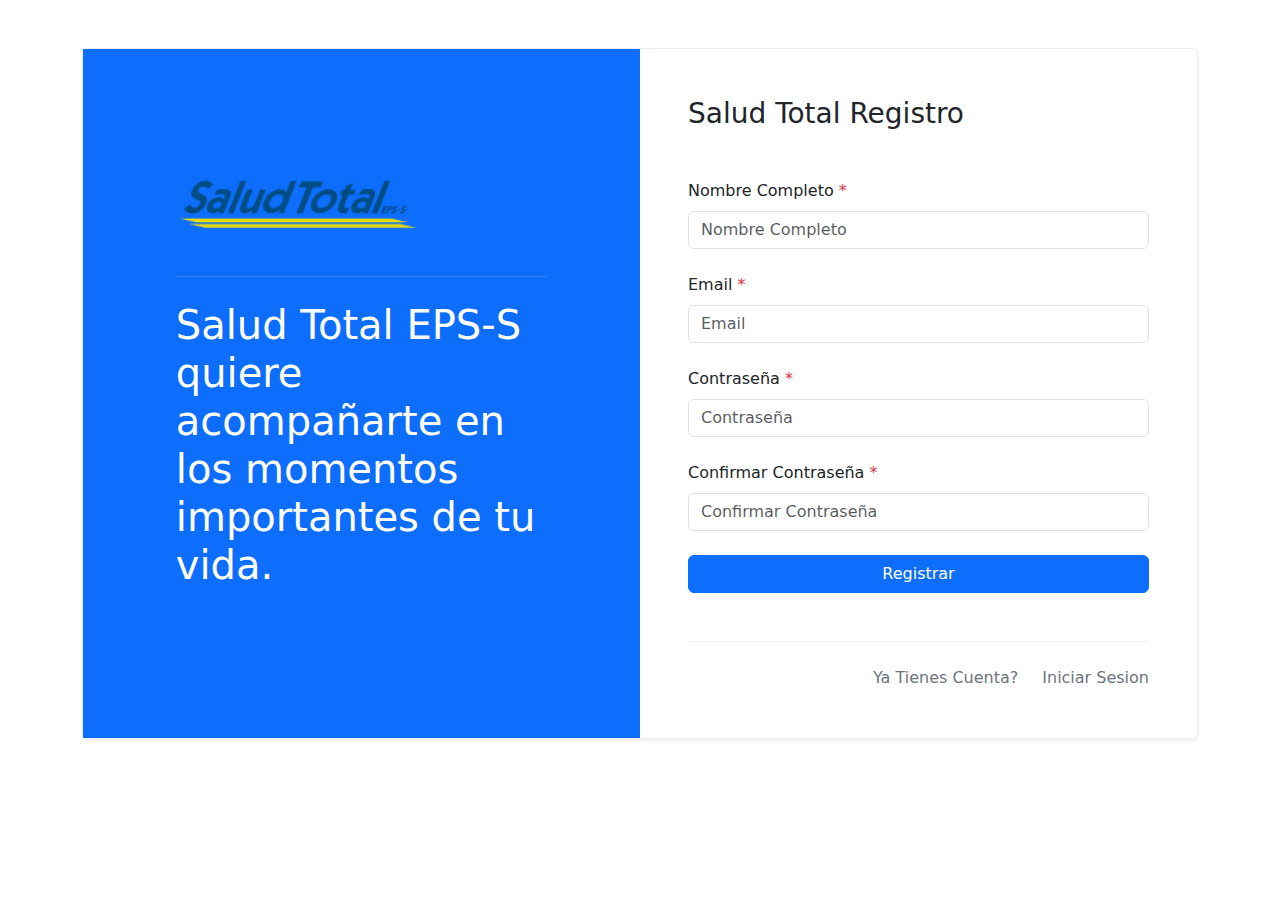
<file: registrate.html>
<!doctype html>
<html lang="en">
  <head>
    <meta charset="utf-8">
    <meta name="viewport" content="width=device-width, initial-scale=1">
    <title>Bootstrap demo</title>
    <link href="https://cdn.jsdelivr.net/npm/bootstrap@5.3.3/dist/css/bootstrap.min.css" rel="stylesheet" integrity="sha384-QWTKZyjpPEjISv5WaRU9OFeRpok6YctnYmDr5pNlyT2bRjXh0JMhjY6hW+ALEwIH" crossorigin="anonymous">
  </head>
  <body>
    <!-- Login 5 - Bootstrap Brain Component -->
<section class="p-3 p-md-4 p-xl-5">
    <div class="container">
      <div class="card border-light-subtle shadow-sm">
        <div class="row g-0">
          <div class="col-12 col-md-6 text-bg-primary">
            <div class="d-flex align-items-center justify-content-center h-100">
              <div class="col-10 col-xl-8 py-3">
                <img class="img-fluid rounded mb-4" loading="lazy" src="img/logo.png" width="245" height="80" alt="BootstrapBrain Logo">
                <hr class="border-primary-subtle mb-4">
                <h2 class="h1 mb-4">Salud Total EPS-S quiere acompañarte en los momentos importantes de tu vida.</h2>
                
              </div>
            </div>
          </div>
          <div class="col-12 col-md-6">
            <div class="card-body p-3 p-md-4 p-xl-5">
              <div class="row">
                <div class="col-12">
                  <div class="mb-5">
                    <h3>Salud Total Registro</h3>
                  </div>
                </div>
              </div>
              <form action="#!">
                <div class="row gy-3 gy-md-4 overflow-hidden">
                  <div class="col-12">
                    <label for="text" class="form-label">Nombre Completo <span class="text-danger">*</span></label>
                    <input type="text" class="form-control" name="email" id="nombrecompleto" placeholder="Nombre Completo" required>
                  </div>
                  <div class="col-12">
                    <label for="email" class="form-label">Email <span class="text-danger">*</span></label>
                    <input type="email" class="form-control" name="email" id="Email" placeholder="Email" required>
                  </div>
                  <div class="col-12">
                    <label for="text" class="form-label">Contraseña <span class="text-danger">*</span></label>
                    <input type="text" class="form-control" name="Contraseña" id="Contraseña" placeholder="Contraseña" required>
                  </div>
                  <div class="col-12">
                    <label for="text" class="form-label">Confirmar Contraseña <span class="text-danger">*</span></label>
                    <input type="text" class="form-control" name="Confirmar" id="Confirmarcontraseña" placeholder="Confirmar Contraseña" required>
                  </div>
                  <div class="col-12">
                    <div class="d-grid">
                      <button class="btn bsb-btn-xl btn-primary" type="submit">Registrar</button>
                    </div>
                  </div>
                </div>
              </form>
              <div class="row">
                <div class="col-12">
                  <hr class="mt-5 mb-4 border-secondary-subtle">
                  <div class="d-flex gap-2 gap-md-4 flex-column flex-md-row justify-content-md-end">
                    <a href="#!" class="link-secondary text-decoration-none">Ya Tienes Cuenta?</a>
                    <a href="login.html" class="link-secondary text-decoration-none">Iniciar Sesion</a>
                  </div>
                </div>
              </div>
              <div class="row">
                
              </div>
            </div>
          </div>
        </div>
      </div>
    </div>
  </section>
    <script src="https://cdn.jsdelivr.net/npm/bootstrap@5.3.3/dist/js/bootstrap.bundle.min.js" integrity="sha384-YvpcrYf0tY3lHB60NNkmXc5s9fDVZLESaAA55NDzOxhy9GkcIdslK1eN7N6jIeHz" crossorigin="anonymous"></script>
  </body>
</html>
</file>
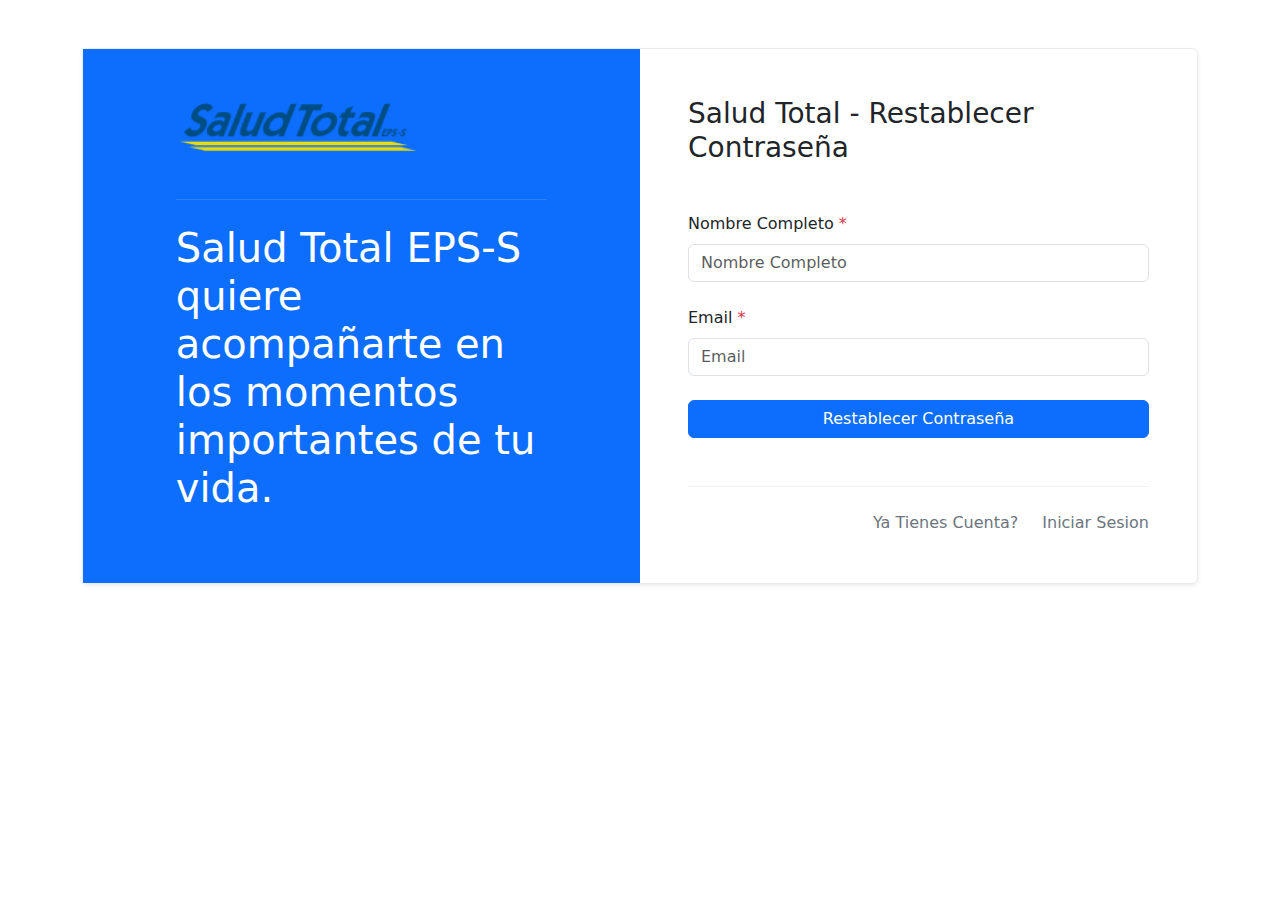
<file: restablecer.html>
<!doctype html>
<html lang="en">
  <head>
    <meta charset="utf-8">
    <meta name="viewport" content="width=device-width, initial-scale=1">
    <title>Bootstrap demo</title>
    <link href="https://cdn.jsdelivr.net/npm/bootstrap@5.3.3/dist/css/bootstrap.min.css" rel="stylesheet" integrity="sha384-QWTKZyjpPEjISv5WaRU9OFeRpok6YctnYmDr5pNlyT2bRjXh0JMhjY6hW+ALEwIH" crossorigin="anonymous">
  </head>
  <body>
    <!-- Login 5 - Bootstrap Brain Component -->
<section class="p-3 p-md-4 p-xl-5">
    <div class="container">
      <div class="card border-light-subtle shadow-sm">
        <div class="row g-0">
          <div class="col-12 col-md-6 text-bg-primary">
            <div class="d-flex align-items-center justify-content-center h-100">
              <div class="col-10 col-xl-8 py-3">
                <img class="img-fluid rounded mb-4" loading="lazy" src="img/logo.png" width="245" height="80" alt="BootstrapBrain Logo">
                <hr class="border-primary-subtle mb-4">
                <h2 class="h1 mb-4">Salud Total EPS-S quiere acompañarte en los momentos importantes de tu vida.</h2>
                
              </div>
            </div>
          </div>
          <div class="col-12 col-md-6">
            <div class="card-body p-3 p-md-4 p-xl-5">
              <div class="row">
                <div class="col-12">
                  <div class="mb-5">
                    <h3>Salud Total - Restablecer Contraseña</h3>
                  </div>
                </div>
              </div>
              <form action="#!">
                <div class="row gy-3 gy-md-4 overflow-hidden">
                  <div class="col-12">
                    <label for="text" class="form-label">Nombre Completo <span class="text-danger">*</span></label>
                    <input type="text" class="form-control" name="email" id="nombrecompleto" placeholder="Nombre Completo" required>
                  </div>
                  <div class="col-12">
                    <label for="email" class="form-label">Email <span class="text-danger">*</span></label>
                    <input type="email" class="form-control" name="email" id="Email" placeholder="Email" required>
                  </div>
                  
                  <div class="col-12">
                    <div class="d-grid">
                      <button class="btn bsb-btn-xl btn-primary" type="submit">Restablecer Contraseña</button>
                    </div>
                  </div>
                </div>
              </form>
              <div class="row">
                <div class="col-12">
                  <hr class="mt-5 mb-4 border-secondary-subtle">
                  <div class="d-flex gap-2 gap-md-4 flex-column flex-md-row justify-content-md-end">
                    <a href="#!" class="link-secondary text-decoration-none">Ya Tienes Cuenta?</a>
                    <a href="login.html" class="link-secondary text-decoration-none">Iniciar Sesion</a>
                  </div>
                </div>
              </div>
              <div class="row">
                
              </div>
            </div>
          </div>
        </div>
      </div>
    </div>
  </section>
    <script src="https://cdn.jsdelivr.net/npm/bootstrap@5.3.3/dist/js/bootstrap.bundle.min.js" integrity="sha384-YvpcrYf0tY3lHB60NNkmXc5s9fDVZLESaAA55NDzOxhy9GkcIdslK1eN7N6jIeHz" crossorigin="anonymous"></script>
  </body>
</html>
</file>
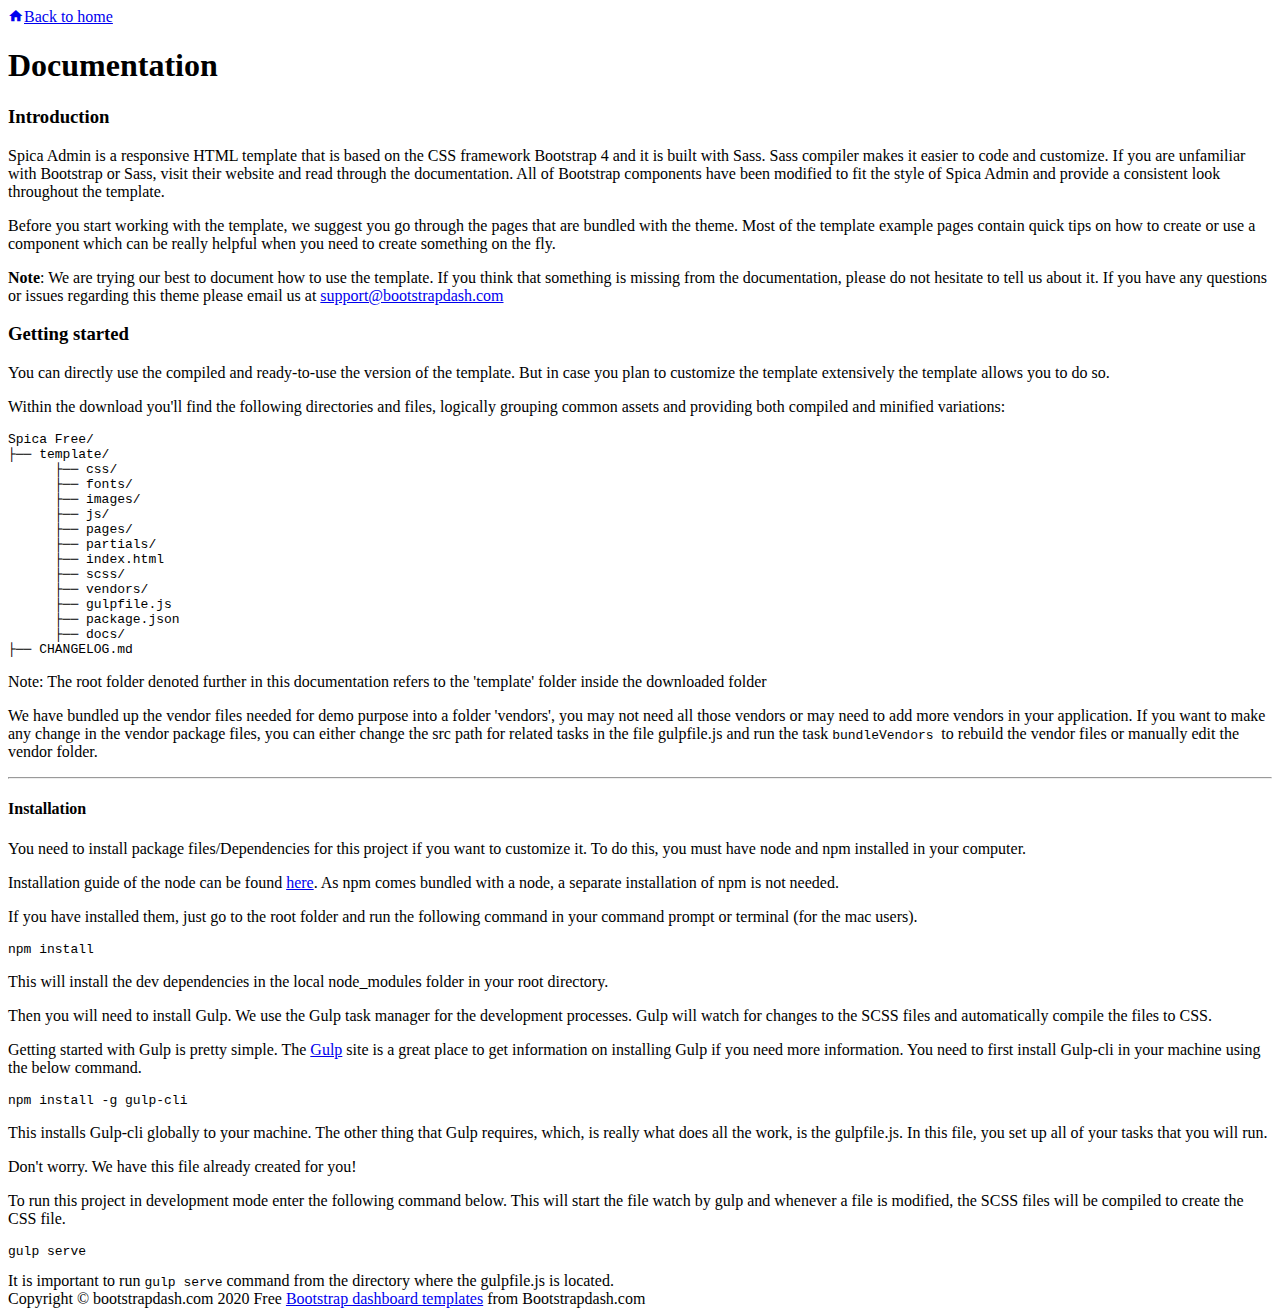
<file: docs/documentation.html>
<!DOCTYPE html>
<html lang="en">

<head>
  <!-- Required meta tags -->
  <meta charset="utf-8">
  <meta name="viewport" content="width=device-width, initial-scale=1, shrink-to-fit=no">
  <title>Spica Admin Dashboard</title>
  <!-- base:css -->
  <link rel="stylesheet" href="../vendors/mdi/css/materialdesignicons.min.css">
  <link rel="stylesheet" href="../vendors/css/vendor.bundle.base.css">
  <!-- endinject -->
  <!-- plugin css for this page -->
  <!-- End plugin css for this page -->
  <!-- inject:css -->
  <link rel="stylesheet" href="../css/style.css">
  <!-- endinject -->
  <link rel="shortcut icon" href="../images/favicon.png" />
</head>
<body>
  <div class="container-scroller">
    <div class="container-fluid page-body-wrapper full-page-wrapper">
      <div class="main-panel w-100  documentation">
        <div class="content-wrapper">
          <div class="container-fluid">
            <div class="row">
              <div class="col-12 doc-header">
                <a class="btn btn-success" href="../index.html"><i class="mdi mdi-home mr-2"></i>Back to home</a>
                <h1 class="text-primary mt-4">Documentation</h1>
              </div>
            </div>
            <div class="row doc-content">
              <div class="col-12 col-md-10 offset-md-1">
                <div class="col-12 grid-margin" id="doc-intro">
                    <div class="card">
                        <div class="card-body">
                            <h3 class="mb-4 mt-4">Introduction</h3>
                            <p>Spica Admin is a responsive HTML template that is based on the CSS framework Bootstrap 4 and it is built with Sass. Sass compiler makes it easier to code and customize. If you are unfamiliar with Bootstrap or Sass, visit their
                                website and read through the documentation. All of Bootstrap components have been modified to fit the style of Spica Admin and provide a consistent look throughout the template.</p>
                            <p>Before you start working with the template, we suggest you go through the pages that are bundled with the theme. Most of the template example pages contain quick tips on how to create or use a component which can
                                be really helpful when you need to create something on the fly.</p>
                            <p class="d-inline"><strong>Note</strong>: We are trying our best to document how to use the template. If you think that something is missing from the documentation, please do not hesitate to tell us about it. If you have any questions or issues regarding this theme please email us at <a class="d-inline text-info" href="mailto:support@bootstrapdash.com">support@bootstrapdash.com</a></p>
                        </div>
                    </div>
                </div>
                <div class="col-12 grid-margin" id="doc-started">
                    <div class="card">
                        <div class="card-body">
                            <h3 class="mb-4">Getting started</h3>
                            <p>You can directly use the compiled and ready-to-use the version of the template. But in case you plan to customize the template extensively the template allows you to do so.</p>
                            <p>Within the download you'll find the following directories and files, logically grouping common assets and providing both compiled and minified variations:</p>
                            <pre>
Spica Free/
├── template/
      ├── css/
      ├── fonts/
      ├── images/
      ├── js/
      ├── pages/
      ├── partials/
      ├── index.html
      ├── scss/
      ├── vendors/
      ├── gulpfile.js
      ├── package.json                           
      ├── docs/
├── CHANGELOG.md</pre>
                            <p class="mt-1">Note: The root folder denoted further in this documentation refers to the 'template' folder inside the downloaded folder</p>
                            <div class="alert alert-success mt-4 d-flex align-items-center" role="alert">
                              <i class="ti-info-alt mr-4"></i>
                              <p>We have bundled up the vendor files needed for demo purpose into a folder 'vendors', you may not need all those vendors or may need to add more vendors in your application. If you want to make any change in the vendor package files, you can either change the src path for related tasks in the file gulpfile.js and run the task <code> bundleVendors </code>  to rebuild the vendor files or manually edit the vendor folder.</p>
                            </div>
                            <hr class="mt-5">
                            <h4 class="mt-4">Installation</h4>
                            <p class="mb-0">
                              You need to install package files/Dependencies for this project if you want to customize it. To do this, you must have <span class="font-weight-bold">node and npm</span> installed in your computer.
                            </p>
                            <p class="mb-0">Installation guide of the node can be found <a href="https://nodejs.org/en/">here</a>. As npm comes bundled with a node, a separate installation of npm is not needed.</p>
                            <p>
                                If you have installed them, just go to the root folder and run the following command in your command prompt or terminal (for the mac users).
                            </p>
                            <pre class="shell-mode">
npm install</pre>
                            <p class="mt-4">
                              This will install the dev dependencies in the local <span class="font-weight-bold">node_modules</span> folder in your root directory.
                            </p>
                            <p class="mt-2">
                              Then you will need to install <span class="font-weight-bold">Gulp</span>. We use the Gulp task manager for the development processes. Gulp will watch for changes to the SCSS files and automatically compile the files to CSS.
                            </p>
                            <p>Getting started with Gulp is pretty simple. The <a href="https://gulpjs.com/" target="_blank">Gulp</a> site is a great place to get information on installing Gulp if you need more information. You need to first install Gulp-cli in your machine using the below command.</p>
                            <pre class="shell-mode">
npm install -g gulp-cli</pre>
                            <p class="mt-4">This installs Gulp-cli globally to your machine. The other thing that Gulp requires, which, is really what does all the work, is the gulpfile.js. In this file, you set up all of your tasks that you will run.</p>
                            <p>Don't worry. We have this file already created for you!</p>
                            <p>To run this project in development mode enter the following command below. This will start the file watch by gulp and whenever a file is modified, the SCSS files will be compiled to create the CSS file.</p>
<pre class="shell-mode">
gulp serve</pre>           
                            <div class="alert alert-warning mt-4" role="alert">
                              <i class="ti-info-alt-outline"></i>It is important to run <code>gulp serve</code> command from the directory where the gulpfile.js is located.
                            </div>
                        </div>
                    </div>
                </div>
              </div>
            </div>
          </div>
        </div>
        <!-- partial:../partials/_footer.html -->

        <footer class="footer">
          <div class="card">
            <div class="card-body">
              <div class="d-sm-flex justify-content-center justify-content-sm-between">
                <span class="text-muted d-block text-center text-sm-left d-sm-inline-block">Copyright © bootstrapdash.com 2020</span>
                <span class="float-none float-sm-right d-block mt-1 mt-sm-0 text-center"> Free <a href="https://www.bootstrapdash.com/" target="_blank">Bootstrap dashboard templates</a> from Bootstrapdash.com</span>
              </div>
            </div>
          </div>
        </footer>

        <!-- partial -->
      </div>
    </div>
  </div>
  </div>
  <!-- base:js -->
  <script src="../vendors/js/vendor.bundle.base.js"></script>
  <!-- endinject -->
  <!-- inject:js -->
  <script src="../js/off-canvas.js"></script>
  <script src="../js/hoverable-collapse.js"></script>
  <script src="../js/template.js"></script>
  <!-- endinject -->
  <!-- Custom js for this page-->
  <script src="../docs/documentation.js"></script>
  <!-- End custom js for this page-->
</body>

</html>
</file>
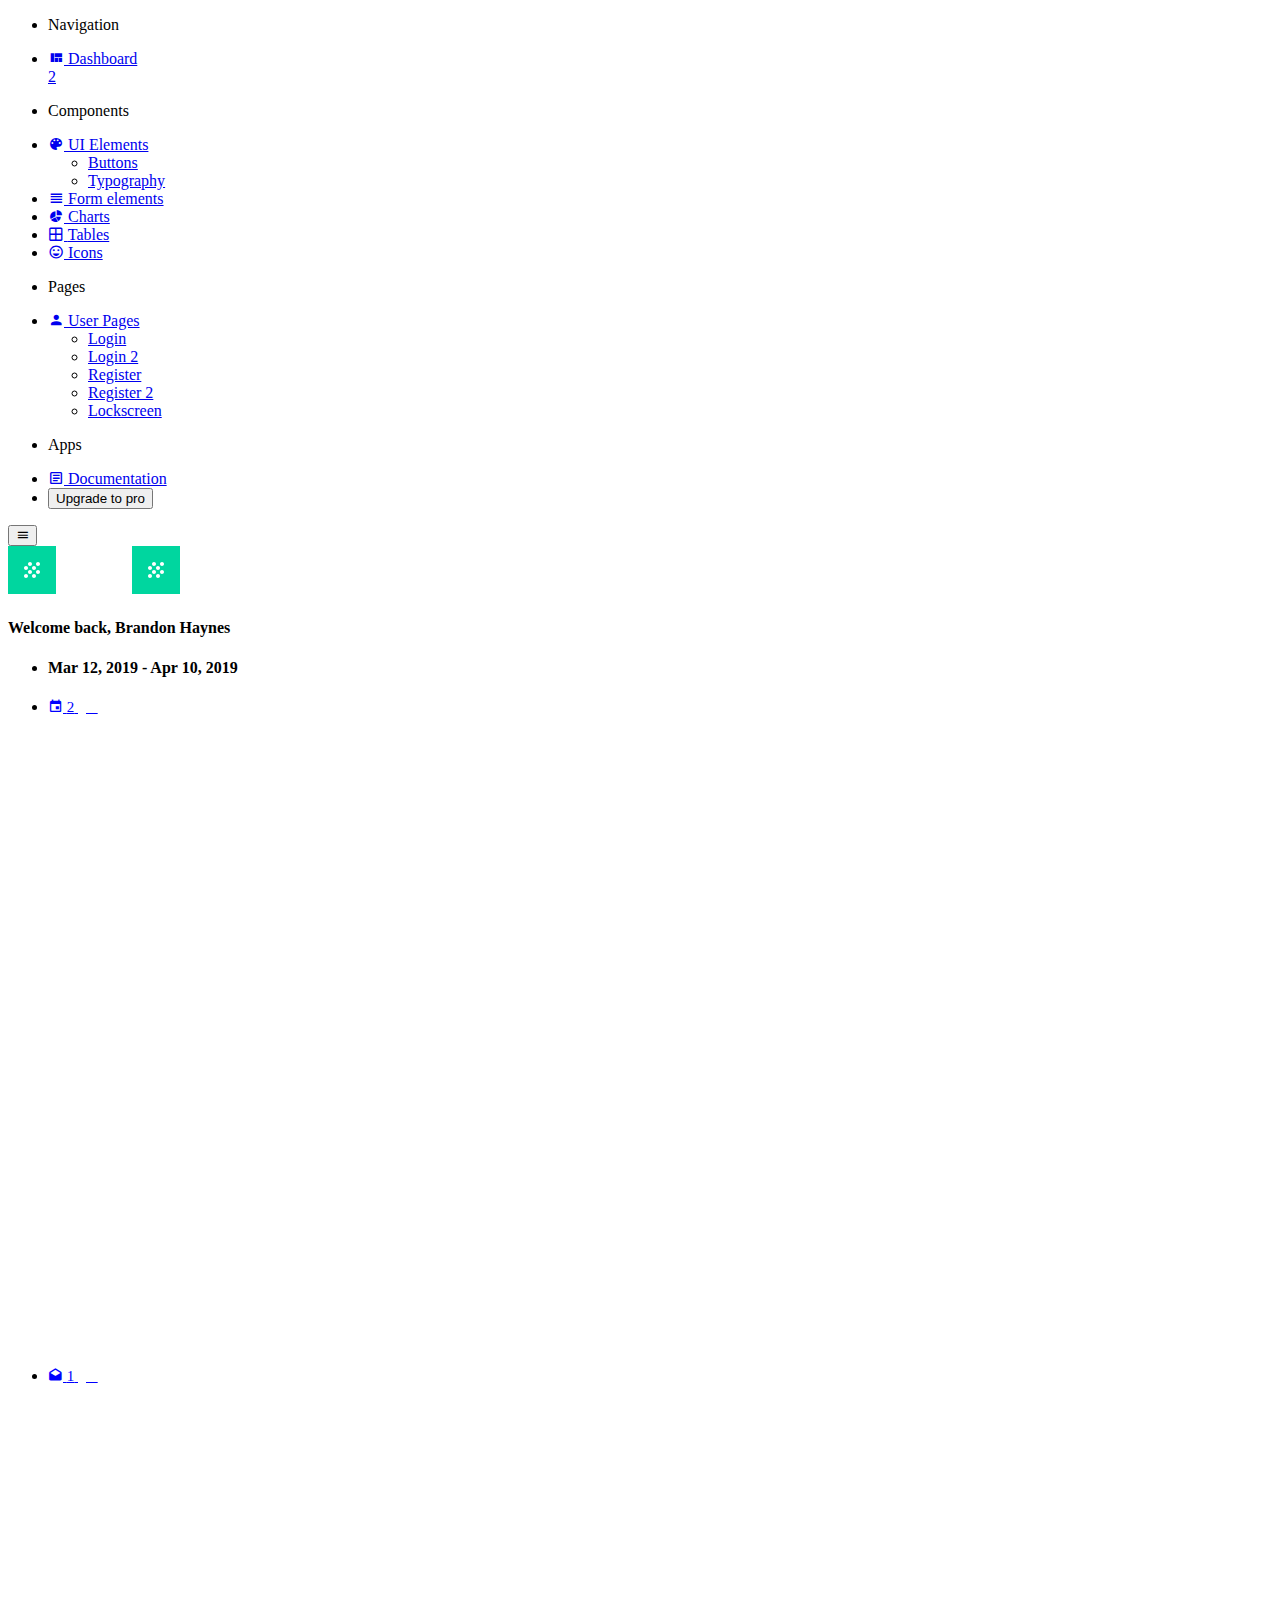
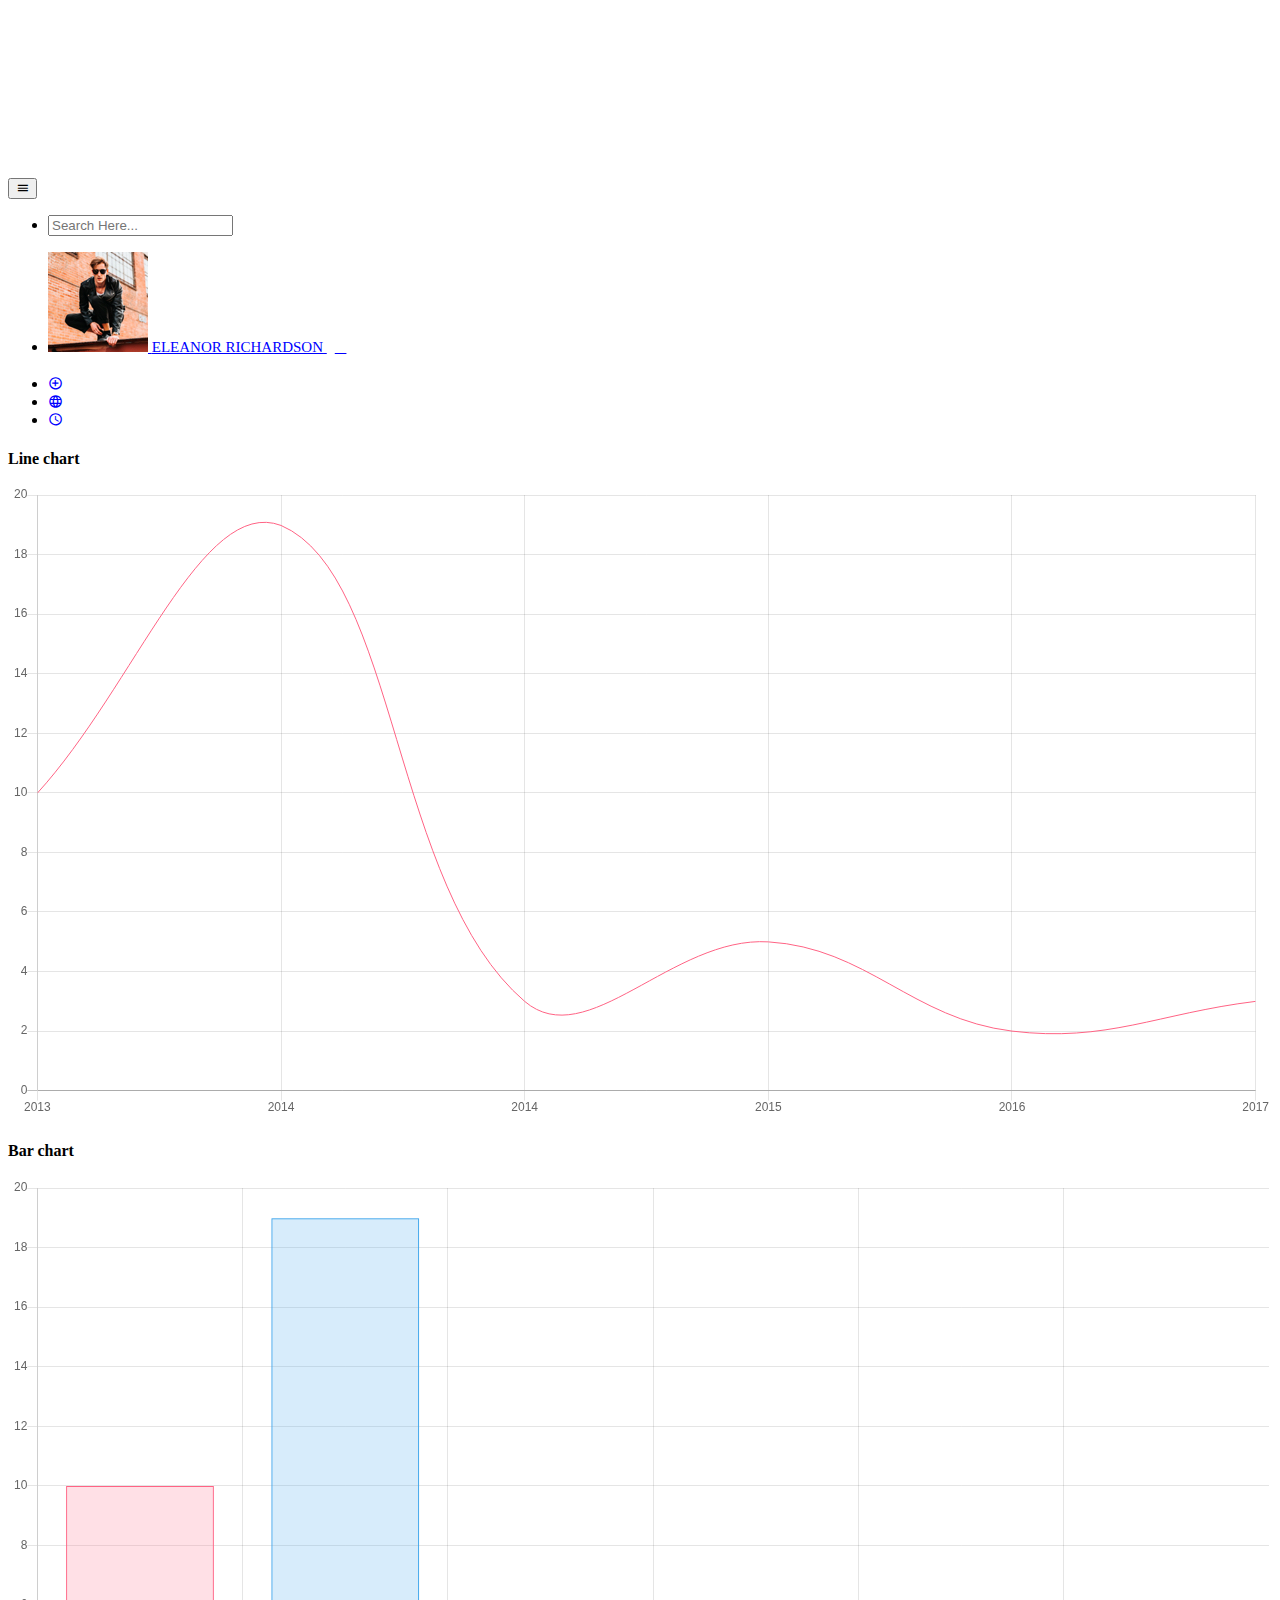
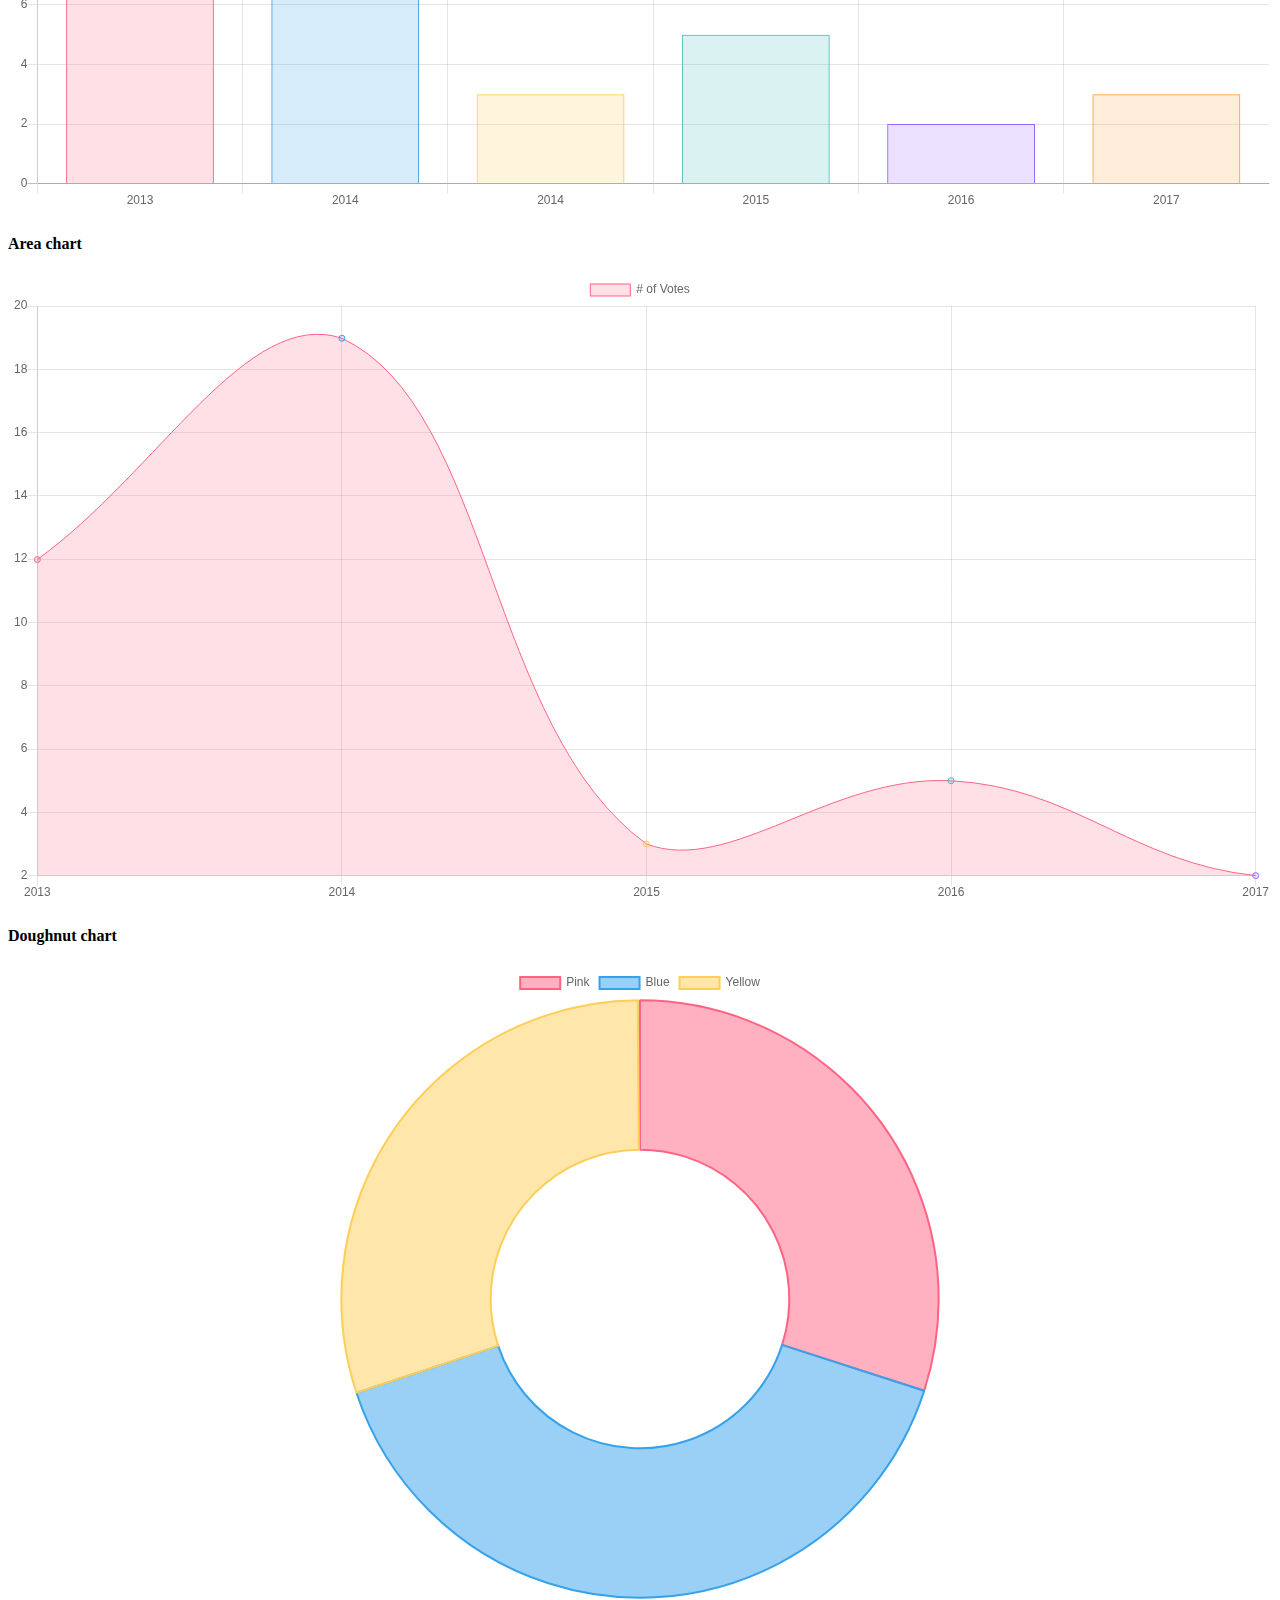
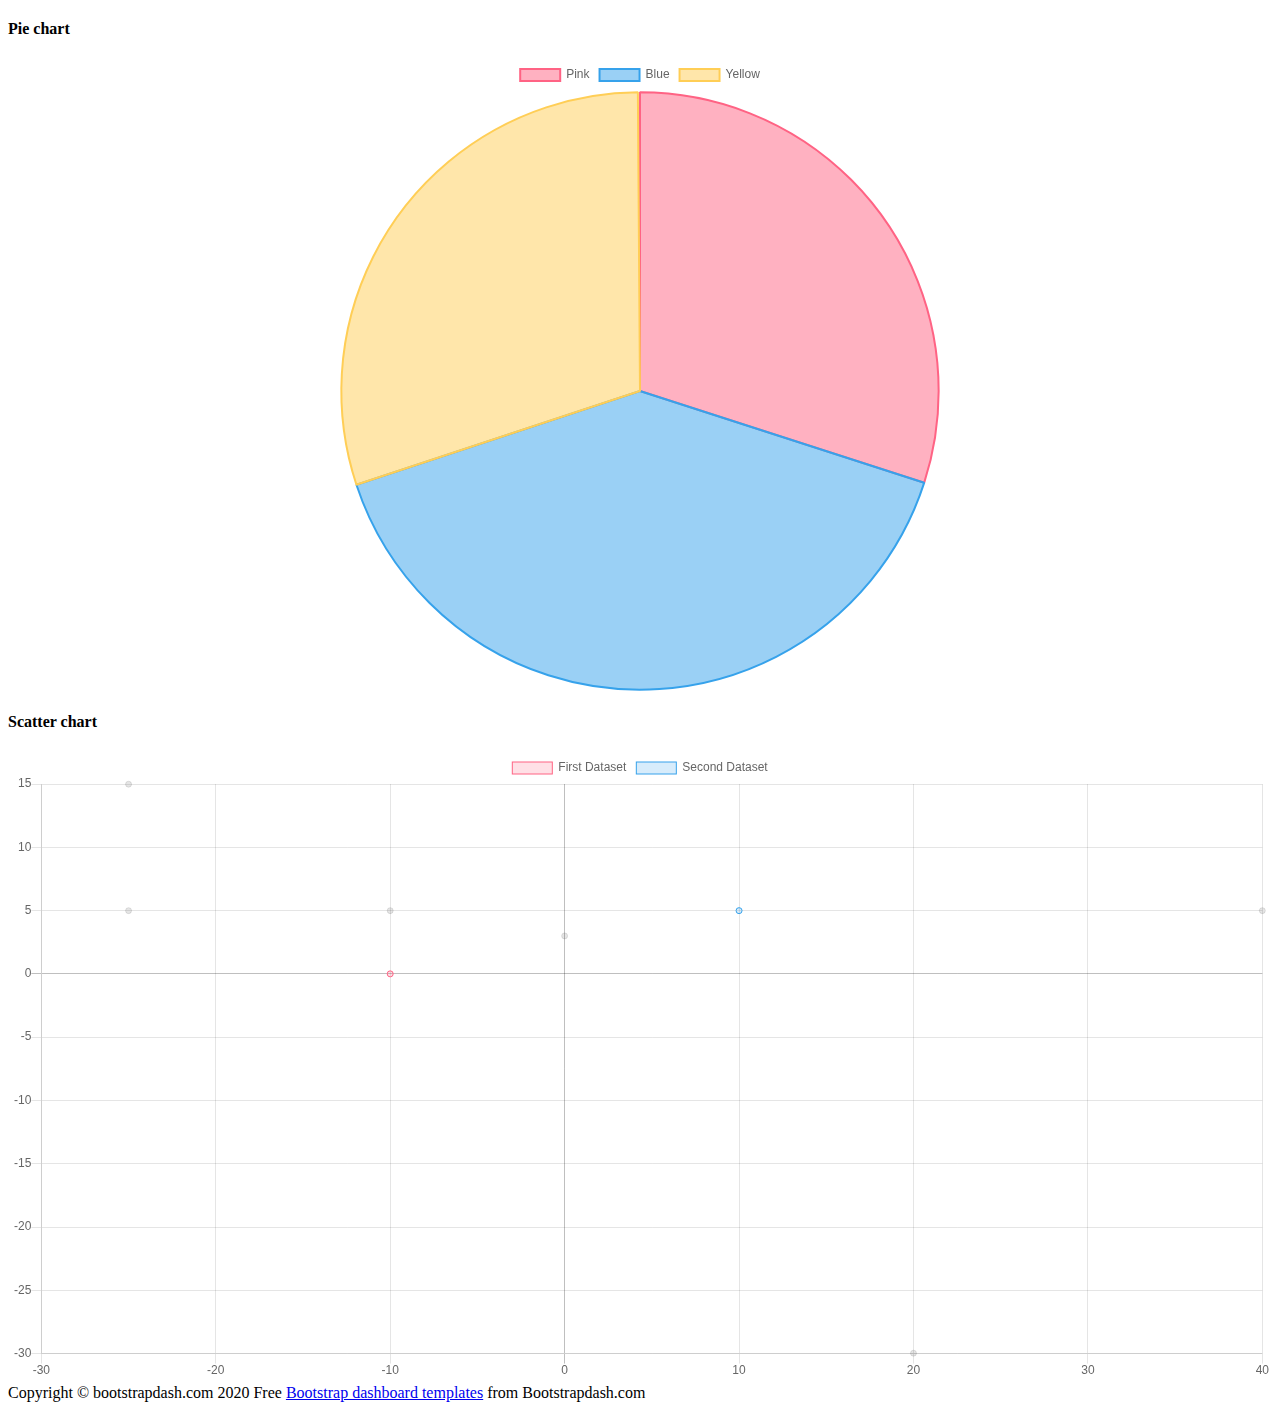
<file: pages/charts/chartjs.html>
<!DOCTYPE html>
<html lang="en">

<head>
  <!-- Required meta tags -->
  <meta charset="utf-8">
  <meta name="viewport" content="width=device-width, initial-scale=1, shrink-to-fit=no">
  <title>Spica Admin</title>
  <!-- base:css -->
  <link rel="stylesheet" href="../../vendors/mdi/css/materialdesignicons.min.css">
  <link rel="stylesheet" href="../../vendors/css/vendor.bundle.base.css">
  <!-- endinject -->
  <!-- inject:css -->
  <link rel="stylesheet" href="../../css/style.css">
  <!-- endinject -->
  <link rel="shortcut icon" href="../../images/favicon.png" />
</head>

<body>
  <div class="container-scroller d-flex">
    <!-- partial:../../partials/_sidebar.html -->
    <nav class="sidebar sidebar-offcanvas" id="sidebar">
      <ul class="nav">
        <li class="nav-item sidebar-category">
          <p>Navigation</p>
          <span></span>
        </li>
        <li class="nav-item">
          <a class="nav-link" href="../../index.html">
            <i class="mdi mdi-view-quilt menu-icon"></i>
            <span class="menu-title">Dashboard</span>
            <div class="badge badge-info badge-pill">2</div>
          </a>
        </li>
        <li class="nav-item sidebar-category">
          <p>Components</p>
          <span></span>
        </li>
        <li class="nav-item">
          <a class="nav-link" data-toggle="collapse" href="#ui-basic" aria-expanded="false" aria-controls="ui-basic">
            <i class="mdi mdi-palette menu-icon"></i>
            <span class="menu-title">UI Elements</span>
            <i class="menu-arrow"></i>
          </a>
          <div class="collapse" id="ui-basic">
            <ul class="nav flex-column sub-menu">
              <li class="nav-item"> <a class="nav-link" href="../../pages/ui-features/buttons.html">Buttons</a></li>
              <li class="nav-item"> <a class="nav-link" href="../../pages/ui-features/typography.html">Typography</a></li>
            </ul>
          </div>
        </li>
        <li class="nav-item">
          <a class="nav-link" href="../../pages/forms/basic_elements.html">
            <i class="mdi mdi-view-headline menu-icon"></i>
            <span class="menu-title">Form elements</span>
          </a>
        </li>
        <li class="nav-item">
          <a class="nav-link" href="../../pages/charts/chartjs.html">
            <i class="mdi mdi-chart-pie menu-icon"></i>
            <span class="menu-title">Charts</span>
          </a>
        </li>
        <li class="nav-item">
          <a class="nav-link" href="../../pages/tables/basic-table.html">
            <i class="mdi mdi-grid-large menu-icon"></i>
            <span class="menu-title">Tables</span>
          </a>
        </li>
        <li class="nav-item">
          <a class="nav-link" href="../../pages/icons/mdi.html">
            <i class="mdi mdi-emoticon menu-icon"></i>
            <span class="menu-title">Icons</span>
          </a>
        </li>
        <li class="nav-item sidebar-category">
          <p>Pages</p>
          <span></span>
        </li>
        <li class="nav-item">
          <a class="nav-link" data-toggle="collapse" href="#auth" aria-expanded="false" aria-controls="auth">
            <i class="mdi mdi-account menu-icon"></i>
            <span class="menu-title">User Pages</span>
            <i class="menu-arrow"></i>
          </a>
          <div class="collapse" id="auth">
            <ul class="nav flex-column sub-menu">
              <li class="nav-item"> <a class="nav-link" href="../../pages/samples/login.html"> Login </a></li>
              <li class="nav-item"> <a class="nav-link" href="../../pages/samples/login-2.html"> Login 2 </a></li>
              <li class="nav-item"> <a class="nav-link" href="../../pages/samples/register.html"> Register </a></li>
              <li class="nav-item"> <a class="nav-link" href="../../pages/samples/register-2.html"> Register 2 </a></li>
              <li class="nav-item"> <a class="nav-link" href="../../pages/samples/lock-screen.html"> Lockscreen </a></li>
            </ul>
          </div>
        </li>
        <li class="nav-item sidebar-category">
          <p>Apps</p>
          <span></span>
        </li>
        <li class="nav-item">
          <a class="nav-link" href="../../docs/documentation.html">
            <i class="mdi mdi-file-document-box-outline menu-icon"></i>
            <span class="menu-title">Documentation</span>
          </a>
        </li>
        <li class="nav-item">
          <a class="nav-link" href="http://www.bootstrapdash.com/demo/spica/template/">
            <button class="btn bg-danger btn-sm menu-title">Upgrade to pro</button>
          </a>
        </li>
      </ul>
    </nav>
    <!-- partial -->
    <div class="container-fluid page-body-wrapper">
      <!-- partial:../../partials/_navbar.html -->      
            
      <nav class="navbar col-lg-12 col-12 px-0 py-0 py-lg-4 d-flex flex-row">
        <div class="navbar-menu-wrapper d-flex align-items-center justify-content-end">
          <button class="navbar-toggler navbar-toggler align-self-center" type="button" data-toggle="minimize">
            <span class="mdi mdi-menu"></span>
          </button>
          <div class="navbar-brand-wrapper">
            <a class="navbar-brand brand-logo" href="../../index.html"><img src="../../images/logo.svg" alt="logo"/></a>
            <a class="navbar-brand brand-logo-mini" href="../../index.html"><img src="../../images/logo-mini.svg" alt="logo"/></a>
          </div>
          <h4 class="font-weight-bold mb-0 d-none d-md-block mt-1">Welcome back, Brandon Haynes</h4>
          <ul class="navbar-nav navbar-nav-right">
            <li class="nav-item">
              <h4 class="mb-0 font-weight-bold d-none d-xl-block">Mar 12, 2019 - Apr 10, 2019</h4>
            </li>
            <li class="nav-item dropdown mr-1">
              <a class="nav-link count-indicator dropdown-toggle d-flex justify-content-center align-items-center" id="messageDropdown" href="#" data-toggle="dropdown">
                <i class="mdi mdi-calendar mx-0"></i>
                <span class="count bg-info">2</span>
              </a>
              <div class="dropdown-menu dropdown-menu-right navbar-dropdown preview-list" aria-labelledby="messageDropdown">
                <p class="mb-0 font-weight-normal float-left dropdown-header">Messages</p>
                <a class="dropdown-item preview-item">
                  <div class="preview-thumbnail">
                      <img src="../../images/faces/face4.jpg" alt="image" class="profile-pic">
                  </div>
                  <div class="preview-item-content flex-grow">
                    <h6 class="preview-subject ellipsis font-weight-normal">David Grey
                    </h6>
                    <p class="font-weight-light small-text text-muted mb-0">
                      The meeting is cancelled
                    </p>
                  </div>
                </a>
                <a class="dropdown-item preview-item">
                  <div class="preview-thumbnail">
                      <img src="../../images/faces/face2.jpg" alt="image" class="profile-pic">
                  </div>
                  <div class="preview-item-content flex-grow">
                    <h6 class="preview-subject ellipsis font-weight-normal">Tim Cook
                    </h6>
                    <p class="font-weight-light small-text text-muted mb-0">
                      New product launch
                    </p>
                  </div>
                </a>
                <a class="dropdown-item preview-item">
                  <div class="preview-thumbnail">
                      <img src="../../images/faces/face3.jpg" alt="image" class="profile-pic">
                  </div>
                  <div class="preview-item-content flex-grow">
                    <h6 class="preview-subject ellipsis font-weight-normal"> Johnson
                    </h6>
                    <p class="font-weight-light small-text text-muted mb-0">
                      Upcoming board meeting
                    </p>
                  </div>
                </a>
              </div>
            </li>
            <li class="nav-item dropdown mr-2">
              <a class="nav-link count-indicator dropdown-toggle d-flex align-items-center justify-content-center" id="notificationDropdown" href="#" data-toggle="dropdown">
                <i class="mdi mdi-email-open mx-0"></i>
                <span class="count bg-danger">1</span>
              </a>
              <div class="dropdown-menu dropdown-menu-right navbar-dropdown preview-list" aria-labelledby="notificationDropdown">
                <p class="mb-0 font-weight-normal float-left dropdown-header">Notifications</p>
                <a class="dropdown-item preview-item">
                  <div class="preview-thumbnail">
                    <div class="preview-icon bg-success">
                      <i class="mdi mdi-information mx-0"></i>
                    </div>
                  </div>
                  <div class="preview-item-content">
                    <h6 class="preview-subject font-weight-normal">Application Error</h6>
                    <p class="font-weight-light small-text mb-0 text-muted">
                      Just now
                    </p>
                  </div>
                </a>
                <a class="dropdown-item preview-item">
                  <div class="preview-thumbnail">
                    <div class="preview-icon bg-warning">
                      <i class="mdi mdi-settings mx-0"></i>
                    </div>
                  </div>
                  <div class="preview-item-content">
                    <h6 class="preview-subject font-weight-normal">Settings</h6>
                    <p class="font-weight-light small-text mb-0 text-muted">
                      Private message
                    </p>
                  </div>
                </a>
                <a class="dropdown-item preview-item">
                  <div class="preview-thumbnail">
                    <div class="preview-icon bg-info">
                      <i class="mdi mdi-account-box mx-0"></i>
                    </div>
                  </div>
                  <div class="preview-item-content">
                    <h6 class="preview-subject font-weight-normal">New user registration</h6>
                    <p class="font-weight-light small-text mb-0 text-muted">
                      2 days ago
                    </p>
                  </div>
                </a>
              </div>
            </li>
          </ul>
          <button class="navbar-toggler navbar-toggler-right d-lg-none align-self-center" type="button" data-toggle="offcanvas">
            <span class="mdi mdi-menu"></span>
          </button>
        </div>
        <div class="navbar-menu-wrapper navbar-search-wrapper d-none d-lg-flex align-items-center">
          <ul class="navbar-nav mr-lg-2">
            <li class="nav-item nav-search d-none d-lg-block">
              <div class="input-group">
                <input type="text" class="form-control" placeholder="Search Here..." aria-label="search" aria-describedby="search">
              </div>
            </li>
          </ul>
          <ul class="navbar-nav navbar-nav-right">
            <li class="nav-item nav-profile dropdown">
              <a class="nav-link dropdown-toggle" href="#" data-toggle="dropdown" id="profileDropdown">
                <img src="../../images/faces/face5.jpg" alt="profile"/>
                <span class="nav-profile-name">Eleanor Richardson</span>
              </a>
              <div class="dropdown-menu dropdown-menu-right navbar-dropdown" aria-labelledby="profileDropdown">
                <a class="dropdown-item">
                  <i class="mdi mdi-settings text-primary"></i>
                  Settings
                </a>
                <a class="dropdown-item">
                  <i class="mdi mdi-logout text-primary"></i>
                  Logout
                </a>
              </div>
            </li>
            <li class="nav-item">
              <a href="#" class="nav-link icon-link">
                <i class="mdi mdi-plus-circle-outline"></i>
              </a>
            </li>
            <li class="nav-item">
              <a href="#" class="nav-link icon-link">
                <i class="mdi mdi-web"></i>
              </a>
            </li>
            <li class="nav-item">
              <a href="#" class="nav-link icon-link">
                <i class="mdi mdi-clock-outline"></i>
              </a>
            </li>
          </ul>
        </div>
      </nav>      
            
      <!-- partial -->
      <div class="main-panel">
        <div class="content-wrapper">
          <div class="row">
            <div class="col-lg-6 grid-margin stretch-card">
              <div class="card">
                <div class="card-body">
                  <h4 class="card-title">Line chart</h4>
                  <canvas id="lineChart"></canvas>
                </div>
              </div>
            </div>
            <div class="col-lg-6 grid-margin stretch-card">
              <div class="card">
                <div class="card-body">
                  <h4 class="card-title">Bar chart</h4>
                  <canvas id="barChart"></canvas>
                </div>
              </div>
            </div>
          </div>
          <div class="row">
            <div class="col-lg-6 grid-margin stretch-card">
              <div class="card">
                <div class="card-body">
                  <h4 class="card-title">Area chart</h4>
                  <canvas id="areaChart"></canvas>
                </div>
              </div>
            </div>
            <div class="col-lg-6 grid-margin stretch-card">
              <div class="card">
                <div class="card-body">
                  <h4 class="card-title">Doughnut chart</h4>
                  <canvas id="doughnutChart"></canvas>
                </div>
              </div>
            </div>
          </div>
          <div class="row">
            <div class="col-lg-6 grid-margin grid-margin-lg-0 stretch-card">
              <div class="card">
                <div class="card-body">
                  <h4 class="card-title">Pie chart</h4>
                  <canvas id="pieChart"></canvas>
                </div>
              </div>
            </div>
            <div class="col-lg-6 grid-margin grid-margin-lg-0 stretch-card">
              <div class="card">
                <div class="card-body">
                  <h4 class="card-title">Scatter chart</h4>
                  <canvas id="scatterChart"></canvas>
                </div>
              </div>
            </div>
          </div>
        </div>
        <!-- content-wrapper ends -->
        <!-- partial:../../partials/_footer.html -->
        <footer class="footer">
          <div class="card">
            <div class="card-body">
              <div class="d-sm-flex justify-content-center justify-content-sm-between">
                <span class="text-muted d-block text-center text-sm-left d-sm-inline-block">Copyright © bootstrapdash.com 2020</span>
                <span class="float-none float-sm-right d-block mt-1 mt-sm-0 text-center"> Free <a href="https://www.bootstrapdash.com/" target="_blank">Bootstrap dashboard templates</a> from Bootstrapdash.com</span>
              </div>
            </div>
          </div>
        </footer>
        <!-- partial -->
      </div>
      <!-- main-panel ends -->
    </div>
    <!-- page-body-wrapper ends -->
  </div>
  <!-- container-scroller -->
  <!-- base:js -->
  <script src="../../vendors/js/vendor.bundle.base.js"></script>
  <!-- endinject -->
  <!-- inject:js -->
  <script src="../../js/off-canvas.js"></script>
  <script src="../../js/hoverable-collapse.js"></script>
  <script src="../../js/template.js"></script>
  <!-- endinject -->
  <!-- plugin js for this page -->
  <script src="../../vendors/chart.js/Chart.min.js"></script>
  <!-- End plugin js for this page -->
  <!-- Custom js for this page-->
  <script src="../../js/chart.js"></script>
  <!-- End custom js for this page-->
</body>

</html>
</file>
<file: vendors1/css/vendor.bundle.base.css>
/*
 * Container style
 */
.ps {
  overflow: hidden !important;
  overflow-anchor: none;
  -ms-overflow-style: none;
  touch-action: auto;
  -ms-touch-action: auto;
}

/*
 * Scrollbar rail styles
 */
.ps__rail-x {
  display: none;
  opacity: 0;
  transition: background-color .2s linear, opacity .2s linear;
  -webkit-transition: background-color .2s linear, opacity .2s linear;
  height: 15px;
  /* there must be 'bottom' or 'top' for ps__rail-x */
  bottom: 0px;
  /* please don't change 'position' */
  position: absolute;
}

.ps__rail-y {
  display: none;
  opacity: 0;
  transition: background-color .2s linear, opacity .2s linear;
  -webkit-transition: background-color .2s linear, opacity .2s linear;
  width: 15px;
  /* there must be 'right' or 'left' for ps__rail-y */
  right: 0;
  /* please don't change 'position' */
  position: absolute;
}

.ps--active-x > .ps__rail-x,
.ps--active-y > .ps__rail-y {
  display: block;
  background-color: transparent;
}

.ps:hover > .ps__rail-x,
.ps:hover > .ps__rail-y,
.ps--focus > .ps__rail-x,
.ps--focus > .ps__rail-y,
.ps--scrolling-x > .ps__rail-x,
.ps--scrolling-y > .ps__rail-y {
  opacity: 0.6;
}

.ps__rail-x:hover,
.ps__rail-y:hover,
.ps__rail-x:focus,
.ps__rail-y:focus {
  background-color: #eee;
  opacity: 0.9;
}

/*
 * Scrollbar thumb styles
 */
.ps__thumb-x {
  background-color: #aaa;
  border-radius: 6px;
  transition: background-color .2s linear, height .2s ease-in-out;
  -webkit-transition: background-color .2s linear, height .2s ease-in-out;
  height: 6px;
  /* there must be 'bottom' for ps__thumb-x */
  bottom: 2px;
  /* please don't change 'position' */
  position: absolute;
}

.ps__thumb-y {
  background-color: #aaa;
  border-radius: 6px;
  transition: background-color .2s linear, width .2s ease-in-out;
  -webkit-transition: background-color .2s linear, width .2s ease-in-out;
  width: 6px;
  /* there must be 'right' for ps__thumb-y */
  right: 2px;
  /* please don't change 'position' */
  position: absolute;
}

.ps__rail-x:hover > .ps__thumb-x,
.ps__rail-x:focus > .ps__thumb-x {
  background-color: #999;
  height: 11px;
}

.ps__rail-y:hover > .ps__thumb-y,
.ps__rail-y:focus > .ps__thumb-y {
  background-color: #999;
  width: 11px;
}

/* MS supports */
@supports (-ms-overflow-style: none) {
  .ps {
    overflow: auto !important;
  }
}

@media screen and (-ms-high-contrast: active), (-ms-high-contrast: none) {
  .ps {
    overflow: auto !important;
  }
}
</file>
